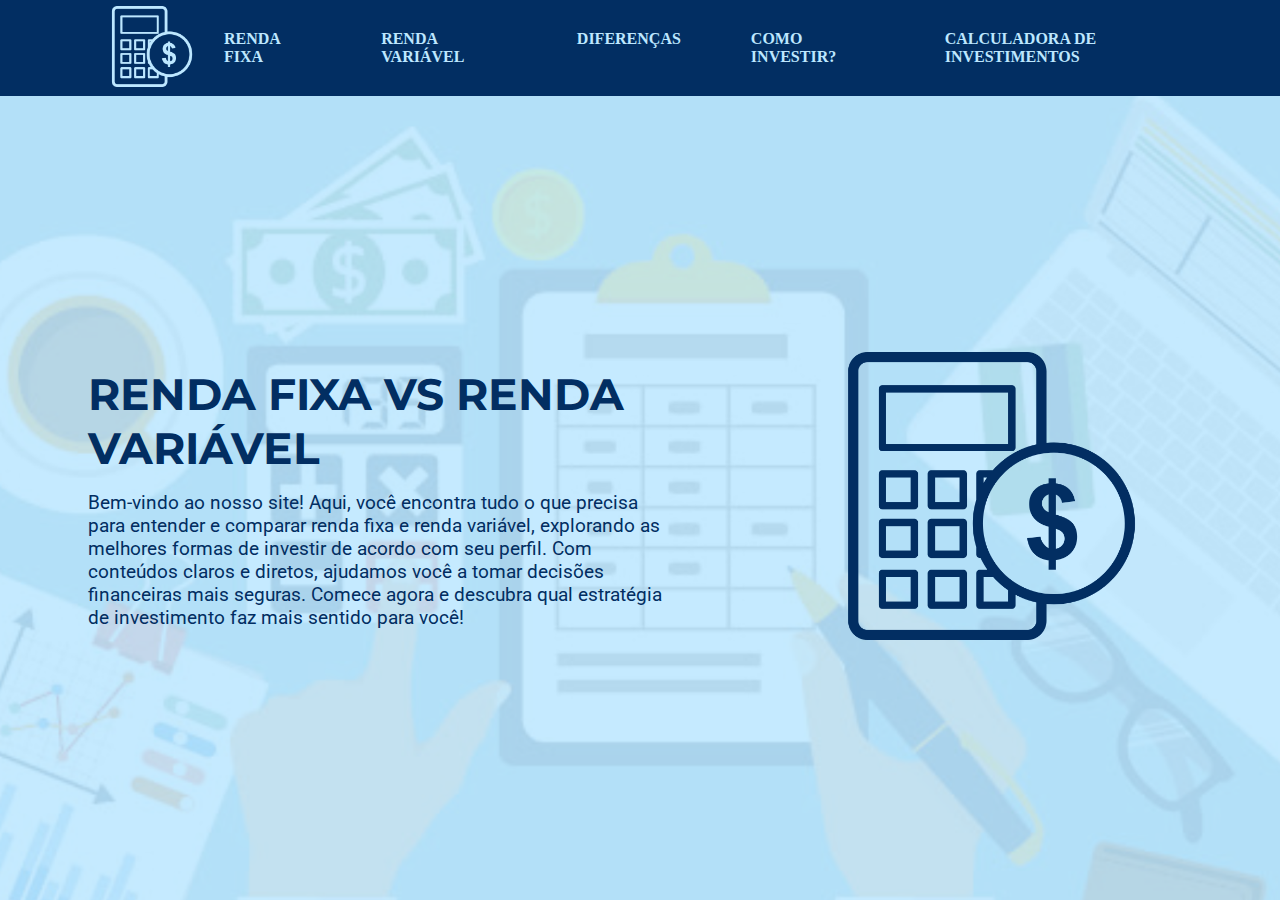
<file: index.html>
<!DOCTYPE html>
<html lang="pt-BR">

<head>
    <meta charset="UTF-8">
    <meta name="viewport" content="width=device-width, initial-scale=1.0">
    <link rel="stylesheet" href="style.css">
    <link rel="preconnect" href="https://fonts.googleapis.com">
    <link rel="preconnect" href="https://fonts.gstatic.com" crossorigin>
    <link
        href="https://fonts.googleapis.com/css2?family=Montserrat:ital,wght@0,100..900;1,100..900&family=Roboto:ital,wght@0,100..900;1,100..900&display=swap"
        rel="stylesheet">
    <title>Renda fixa VS Renda variável</title>
</head>

<body>
    <header>
        <div class="calculadora">
            <a href="./index.html">
                <img src="./imagens/Calculadora Header.png" alt="calculadora1">
            </a>
        </div>
        <nav>
            <ul>
                <li>
                    <a href="./paginas/rendaf.html">RENDA FIXA</a>
                </li>
            </ul>
            <ul>
                <li>
                    <a href="./paginas/rendav.html">RENDA VARIÁVEL</a>
                </li>
            </ul>
            <ul>
                <li>
                    <a href="./paginas/diferenca.html">DIFERENÇAS</a>
                </li>
            </ul>
            <ul>
                <li>
                    <a href="./paginas/como.html">COMO INVESTIR?</a>
                </li>
            </ul>
            <ul>
                <li>
                    <a href="./paginas/calculadora.html">CALCULADORA DE INVESTIMENTOS</a>
                </li>
            </ul>
        </nav>
    </header>

    <main>
        <section>
            <div class="inicio">
                <h1>RENDA FIXA VS RENDA VARIÁVEL</h1>
                <p>Bem-vindo ao nosso site! Aqui, você encontra tudo o que precisa para entender e
                    comparar renda fixa e renda variável, explorando as melhores formas de investir
                    de acordo com seu perfil. Com conteúdos claros e diretos, ajudamos você a tomar
                    decisões financeiras mais seguras. Comece agora e descubra qual
                    estratégia de investimento faz mais sentido para você!
                </p>
            </div>

            <div class="calculadorag">
                <img class="cal" src="./imagens/Calculadora Home.png" alt="Bandeira do Brasil">
            </div>

        </section>
    </main>

</body>

</html>
</file>
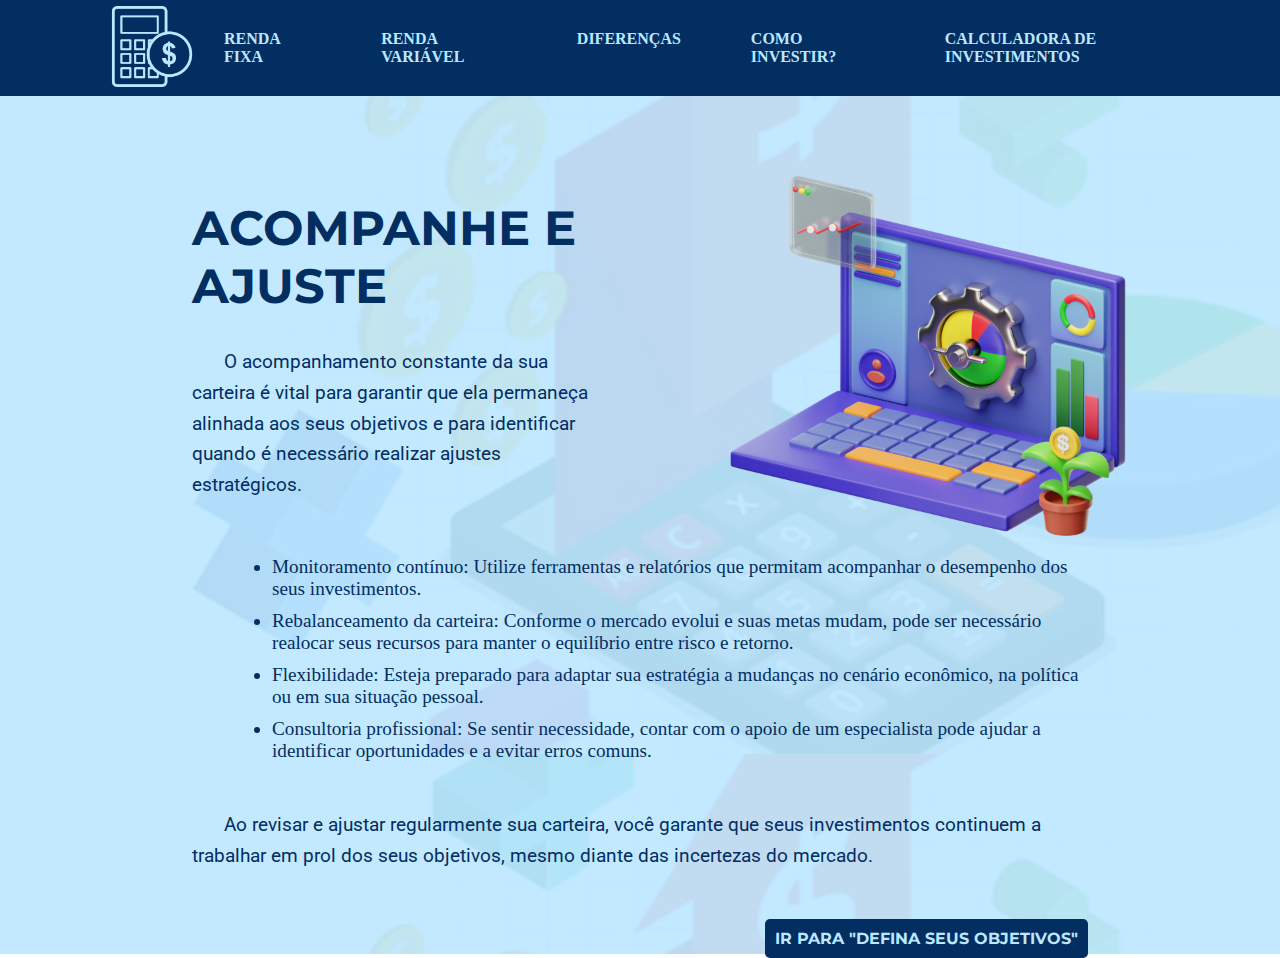
<file: paginas/ajuste.html>
<!DOCTYPE html>
<html lang="pt-BR">

<head>
    <meta charset="UTF-8">
    <meta name="viewport" content="width=device-width, initial-scale=1.0">
    <link rel="stylesheet" href="ajuste.css">
    <link rel="preconnect" href="https://fonts.googleapis.com">
    <link rel="preconnect" href="https://fonts.gstatic.com" crossorigin>
    <link
        href="https://fonts.googleapis.com/css2?family=Montserrat:ital,wght@0,100..900;1,100..900&family=Roboto:ital,wght@0,100..900;1,100..900&display=swap"
        rel="stylesheet">
    <title>Ajuste</title>
</head>

<body>
    <header>
        <div class="calculadora">
            <a href="/index.html">
                <img src="../imagens/Calculadora Header.png" alt="calculadora1">
            </a>
        </div>
        <nav>
            <ul>
                <li>
                    <a href="../paginas/rendaf.html">RENDA FIXA</a>
                </li>
            </ul>
            <ul>
                <li>
                    <a href="./rendav.html">RENDA VARIÁVEL</a>
                </li>
            </ul>
            <ul>
                <li>
                    <a href="./diferenca.html">DIFERENÇAS</a>
                </li>
            </ul>
            <ul>
                <li>
                    <a href="../paginas/como.html">COMO INVESTIR?</a>
                </li>
            </ul>
            <ul>
                <li>
                    <a href="../paginas/calculadora.html">CALCULADORA DE INVESTIMENTOS</a>
                </li>
            </ul>
        </nav>
    </header>
    <main>
        <section>
            <div class="es">
                <div class="escolha">
                    <h1>ACOMPANHE E AJUSTE</h1>
                    <p>O acompanhamento constante da sua carteira é vital para garantir que ela permaneça alinhada aos
                        seus objetivos e para identificar quando é necessário realizar ajustes estratégicos.</p>
                </div>

                <div class="invest">
                    <img src="../imagens/Ajuste-2.png" alt="Imagem de um computador">
                </div>
            </div>

            <div class="perfis">

                <ul>
                    <li>Monitoramento contínuo: Utilize ferramentas e relatórios que permitam acompanhar o desempenho
                        dos seus investimentos.</li>
                    <li>Rebalanceamento da carteira: Conforme o mercado evolui e suas metas mudam, pode ser necessário
                        realocar seus recursos para manter o equilíbrio entre risco e retorno.</li>
                    <li>Flexibilidade: Esteja preparado para adaptar sua estratégia a mudanças no cenário econômico, na
                        política ou em sua situação pessoal.</li>
                    <li>Consultoria profissional: Se sentir necessidade, contar com o apoio de um especialista pode
                        ajudar a identificar oportunidades e a evitar erros comuns.</li>
                </ul>
            </div>

            <p>Ao revisar e ajustar regularmente sua carteira, você garante que seus investimentos continuem a trabalhar
                em prol dos seus objetivos, mesmo diante das incertezas do mercado.</p>

            <div class="ancora">
                <a href="./defina.html">IR PARA "DEFINA SEUS OBJETIVOS"</a>
            </div>

            </div>



        </section>
    </main>
</body>

</html>
</file>
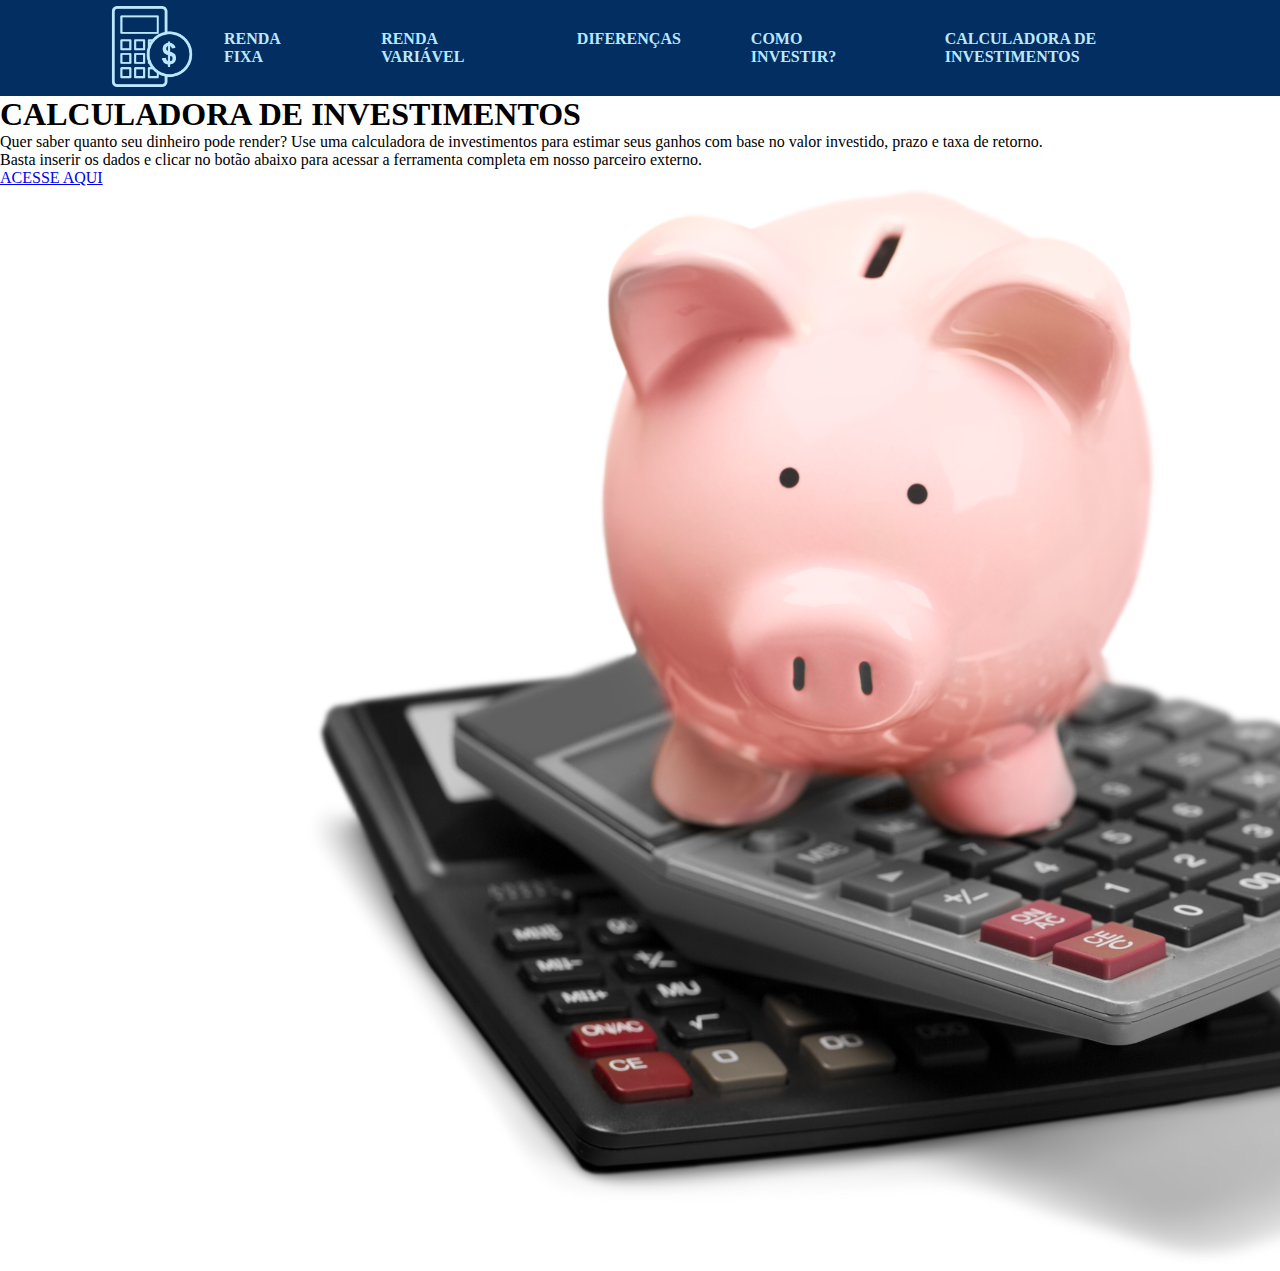
<file: paginas/calculadora.html>
<!DOCTYPE html>
<html lang="pt-BR">

<head>
    <meta charset="UTF-8">
    <meta name="viewport" content="width=device-width, initial-scale=1.0">
    <link rel="stylesheet" href="calculadora.css">
    <link rel="preconnect" href="https://fonts.googleapis.com">
    <link rel="preconnect" href="https://fonts.gstatic.com" crossorigin>
    <link
        href="https://fonts.googleapis.com/css2?family=Montserrat:ital,wght@0,100..900;1,100..900&family=Roboto:ital,wght@0,100..900;1,100..900&display=swap"
        rel="stylesheet">
    <title>Calculadora de investimentos</title>
</head>

<body>
    <header>
        <div class="calculadora">
            <a href="/index.html">
                <img src="../imagens/Calculadora Header.png" alt="calculadora1">
            </a>
        </div>
        <nav>
            <ul>
                <li>
                    <a href="../paginas/rendaf.html">RENDA FIXA</a>
                </li>
            </ul>
            <ul>
                <li>
                    <a href="./rendav.html">RENDA VARIÁVEL</a>
                </li>
            </ul>
            <ul>
                <li>
                    <a href="../paginas/diferenca.html">DIFERENÇAS</a>
                </li>
            </ul>
            <ul>
                <li>
                    <a href="../paginas/como.html">COMO INVESTIR?</a>
                </li>
            </ul>
            <ul>
                <li>
                    <a href="../paginas/calculadora.html">CALCULADORA DE INVESTIMENTOS</a>
                </li>
            </ul>
        </nav>
    </header>

    <main>
        <section>
                <div class="investimentos">
                    <h1>CALCULADORA DE INVESTIMENTOS</h1>
                    <p>Quer saber quanto seu dinheiro pode render? Use uma calculadora de investimentos para estimar
                        seus
                        ganhos com base no valor investido, prazo e taxa de retorno.</p>

                    <p class="dois">Basta inserir os dados e clicar no botão abaixo para acessar a ferramenta completa
                        em nosso
                        parceiro
                        externo.</p>

                    <div class="ancora">
                        <a href="https://zefin.com.br/simulacao.php" target="_blank">ACESSE AQUI</a>
                    </div>

                </div>

                <div class="cofre">
                    <img src="../imagens/Cofrinho.png" alt="Imagem de um cofrinho">
                </div>

        </section>
    </main>


</body>

</html>
</file>
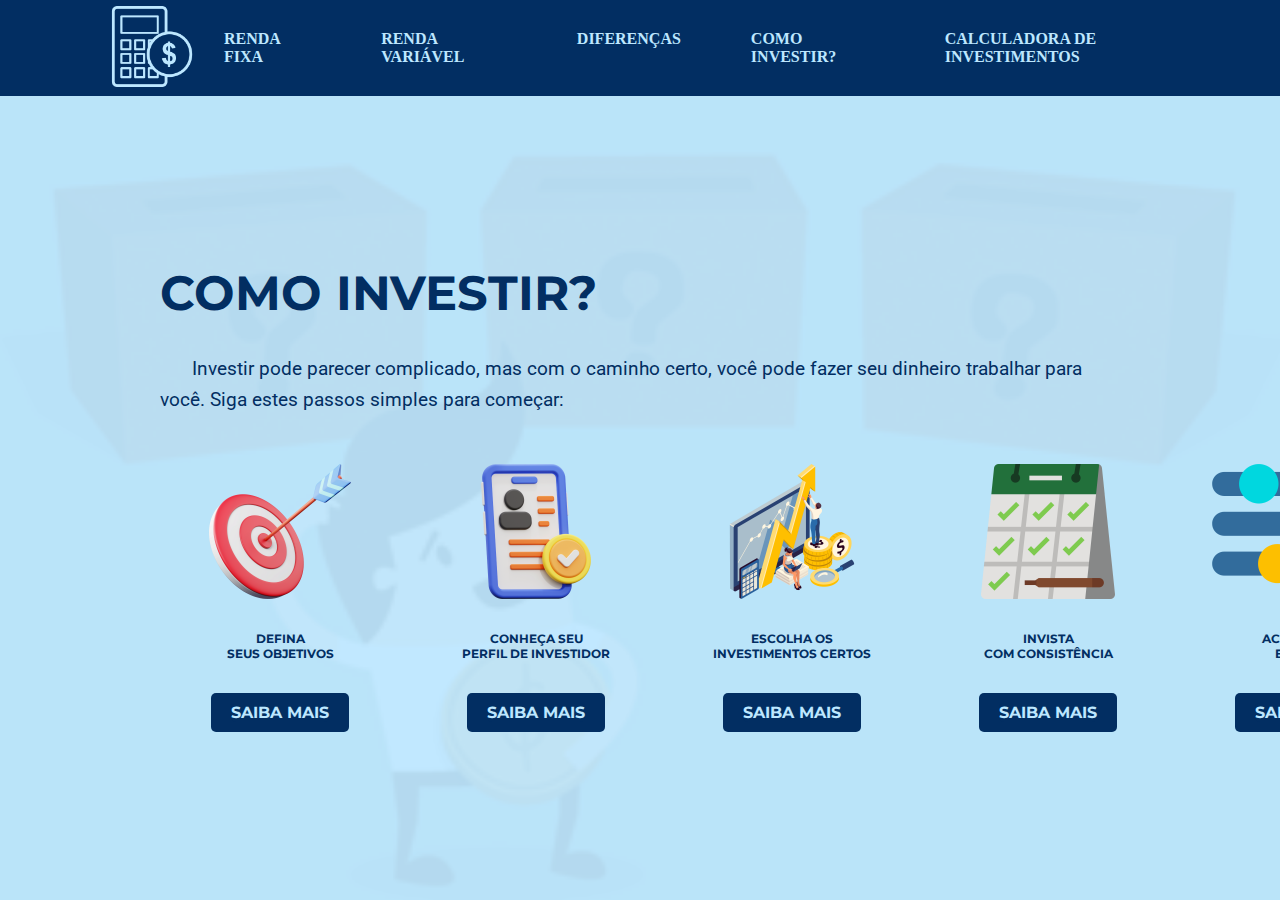
<file: paginas/como.html>
<!DOCTYPE html>
<html lang="pt-BR">

<head>
    <meta charset="UTF-8">
    <meta name="viewport" content="width=device-width, initial-scale=1.0">
    <link rel="stylesheet" href="como.css">
    <link rel="preconnect" href="https://fonts.googleapis.com">
    <link rel="preconnect" href="https://fonts.gstatic.com" crossorigin>
    <link
        href="https://fonts.googleapis.com/css2?family=Montserrat:ital,wght@0,100..900;1,100..900&family=Roboto:ital,wght@0,100..900;1,100..900&display=swap"
        rel="stylesheet">
    <title>Como investir?</title>
</head>

<body>
    <header>
        <div class="calculadora">
            <a href="/index.html">
                <img src="../imagens/Calculadora Header.png" alt="calculadora1">
            </a>
        </div>
        <nav>
            <ul>
                <li>
                    <a href="../paginas/rendaf.html">RENDA FIXA</a>
                </li>
            </ul>
            <ul>
                <li>
                    <a href="./rendav.html">RENDA VARIÁVEL</a>
                </li>
            </ul>
            <ul>
                <li>
                    <a href="../paginas/diferenca.html">DIFERENÇAS</a>
                </li>
            </ul>
            <ul>
                <li>
                    <a href="../paginas/como.html">COMO INVESTIR?</a>
                </li>
            </ul>
            <ul>
                <li>
                    <a href="../paginas/calculadora.html">CALCULADORA DE INVESTIMENTOS</a>
                </li>
            </ul>
        </nav>
    </header>

    <main>
        <section>
            <h1>COMO INVESTIR?</h1>
            <p>Investir pode parecer complicado, mas com o caminho certo, você pode fazer seu dinheiro trabalhar para
                você. Siga estes passos simples para começar:</p>

            <div class="lugar">
                <div class="imagens">

                    <div class="defina">
                        <img src="../imagens/Alvo.png" alt="Imagem de um alvo">
                        <h2>DEFINA <br>SEUS OBJETIVOS</h2>
                        <button><a href="./defina.html">SAIBA MAIS</a></button>
                    </div>


                    <div class="conheca">
                        <img src="../imagens/Perfil.png" alt="Imagem de um perfil">
                        <h2>CONHEÇA SEU <br>PERFIL DE INVESTIDOR</h2>
                        <button><a href="./perfil.html">SAIBA MAIS</a></button>
                    </div>

                    <div class="escolha">
                        <img src="../imagens/Investimentos.png" alt="Imagem de investimentos">
                        <h2>ESCOLHA OS <br>INVESTIMENTOS CERTOS</h2>
                        <button><a href="./investimentos.html">SAIBA MAIS</a></button>
                    </div>

                    <div class="invista">
                        <img src="../imagens/Consistencia.png" alt="Imagem de um calendário">
                        <h2>INVISTA <br>COM CONSISTÊNCIA</h2>
                        <button><a href="../paginas/consistencia.html">SAIBA MAIS</a></button>
                    </div>

                    <div class="acompanhe">
                        <img src="../imagens/Ajuste.png" alt="Imagem de um perfil">
                        <h2>ACOMPANHE <br>E AJUSTE</h2>
                        <button><a href="../paginas/ajuste.html">SAIBA MAIS</a></button>
                    </div>
                </div>
            </div>
        </section>
    </main>



</body>

</html>
</file>
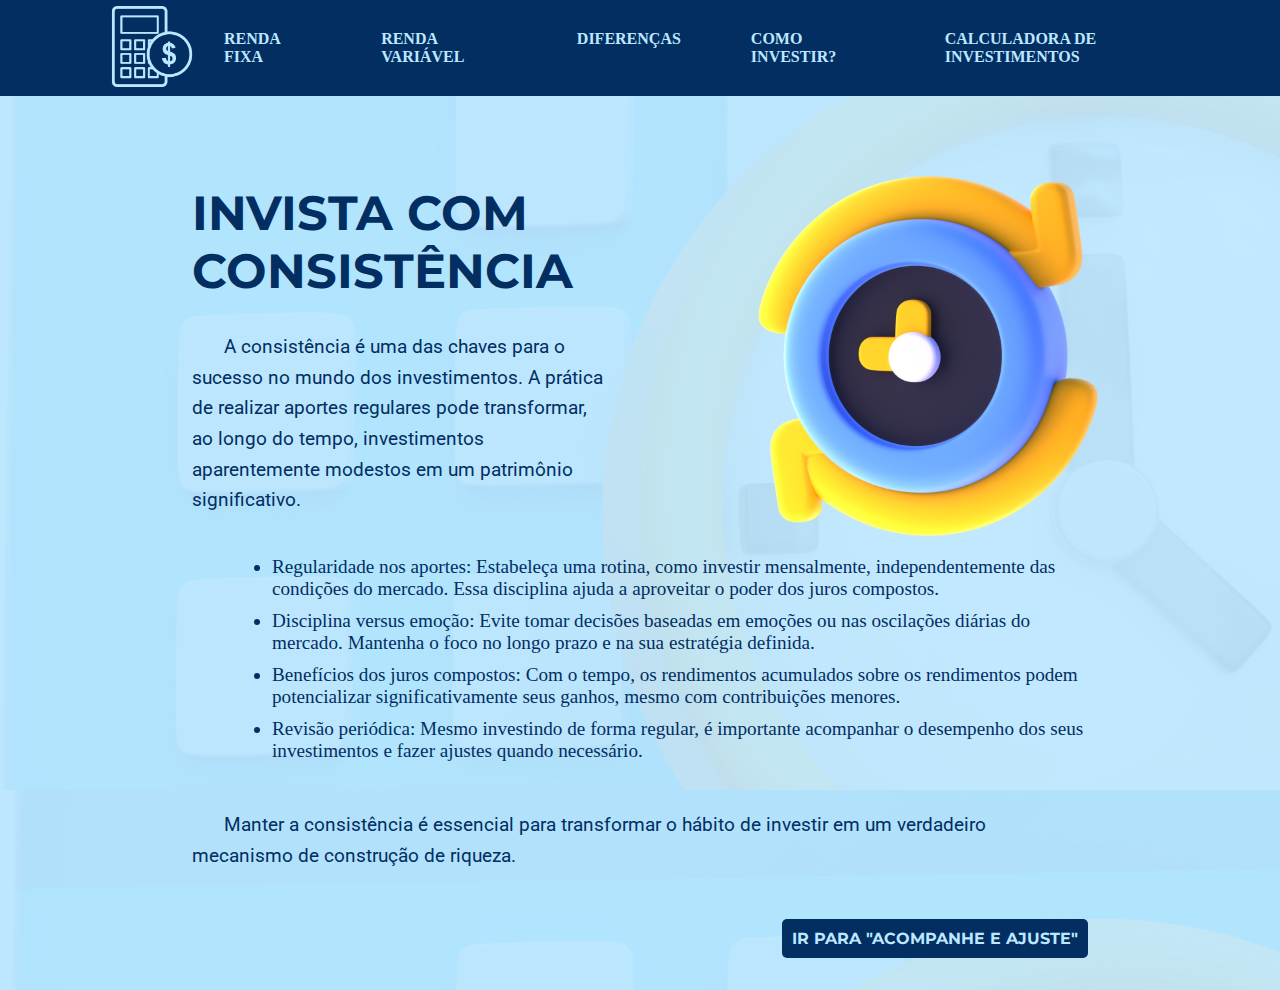
<file: paginas/consistencia.html>
<!DOCTYPE html>
<html lang="pt-BR">

<head>
    <meta charset="UTF-8">
    <meta name="viewport" content="width=device-width, initial-scale=1.0">
    <link rel="stylesheet" href="consistencia.css">
    <link rel="preconnect" href="https://fonts.googleapis.com">
    <link rel="preconnect" href="https://fonts.gstatic.com" crossorigin>
    <link
        href="https://fonts.googleapis.com/css2?family=Montserrat:ital,wght@0,100..900;1,100..900&family=Roboto:ital,wght@0,100..900;1,100..900&display=swap"
        rel="stylesheet">
    <title>Consistência</title>
</head>

<body>
    <header>
        <div class="calculadora">
            <a href="/index.html">
                <img src="../imagens/Calculadora Header.png" alt="calculadora1">
            </a>
        </div>
        <nav>
            <ul>
                <li>
                    <a href="../paginas/rendaf.html">RENDA FIXA</a>
                </li>
            </ul>
            <ul>
                <li>
                    <a href="./rendav.html">RENDA VARIÁVEL</a>
                </li>
            </ul>
            <ul>
                <li>
                    <a href="./diferenca.html">DIFERENÇAS</a>
                </li>
            </ul>
            <ul>
                <li>
                    <a href="../paginas/como.html">COMO INVESTIR?</a>
                </li>
            </ul>
            <ul>
                <li>
                    <a href="../paginas/calculadora.html">CALCULADORA DE INVESTIMENTOS</a>
                </li>
            </ul>
        </nav>
    </header>
    <main>
        <section>
            <div class="es">
                <div class="escolha">
                    <h1>INVISTA COM CONSISTÊNCIA</h1>
                    <p>A consistência é uma das chaves para o sucesso no mundo dos investimentos. A prática de realizar
                        aportes regulares pode transformar, ao longo do tempo, investimentos aparentemente modestos em
                        um patrimônio significativo.</p>
                </div>

                <div class="invest">
                    <img src="../imagens/Consistencia-2.png" alt="Imagem de um relógio">
                </div>
            </div>

            <div class="perfis">

                <ul>
                    <li>Regularidade nos aportes: Estabeleça uma rotina, como investir mensalmente, independentemente
                        das condições do mercado. Essa disciplina ajuda a aproveitar o poder dos juros compostos.</li>
                    <li>Disciplina versus emoção: Evite tomar decisões baseadas em emoções ou nas oscilações diárias do
                        mercado. Mantenha o foco no longo prazo e na sua estratégia definida.</li>
                    <li>Benefícios dos juros compostos: Com o tempo, os rendimentos acumulados sobre os rendimentos
                        podem potencializar significativamente seus ganhos, mesmo com contribuições menores.</li>
                    <li>Revisão periódica: Mesmo investindo de forma regular, é importante acompanhar o desempenho dos
                        seus investimentos e fazer ajustes quando necessário.</li>
                </ul>
            </div>

            <p>Manter a consistência é essencial para transformar o hábito de investir em um verdadeiro mecanismo de
                construção de riqueza.</p>

            <div class="ancora">
                <a href="./ajuste.html">IR PARA "ACOMPANHE E AJUSTE"</a>
            </div>

            </div>



        </section>
    </main>
</body>

</html>
</file>
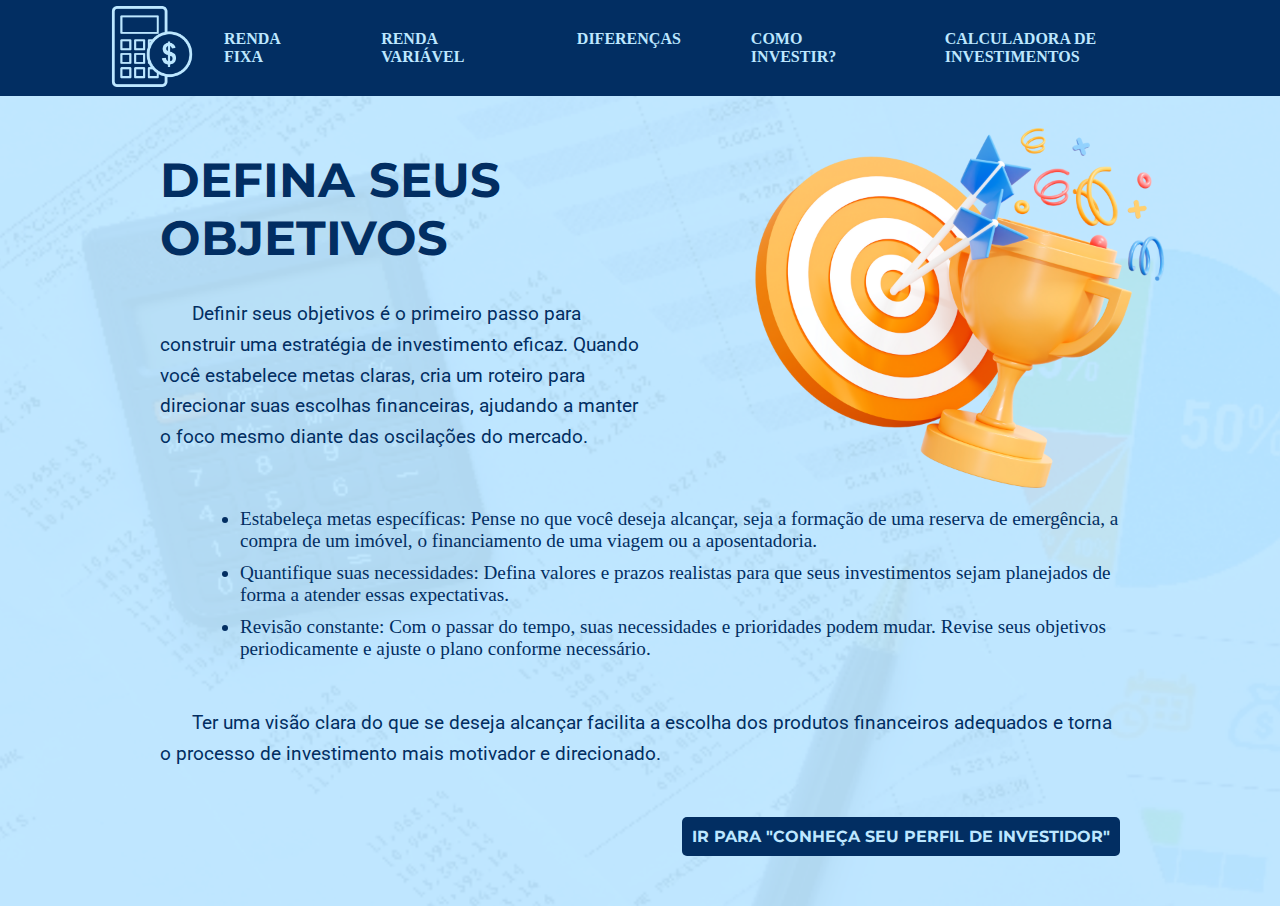
<file: paginas/defina.html>
<!DOCTYPE html>
<html lang="pt-BR">

<head>
    <meta charset="UTF-8">
    <meta name="viewport" content="width=device-width, initial-scale=1.0">
    <link rel="stylesheet" href="defina.css">
    <link rel="preconnect" href="https://fonts.googleapis.com">
    <link rel="preconnect" href="https://fonts.gstatic.com" crossorigin>
    <link
        href="https://fonts.googleapis.com/css2?family=Montserrat:ital,wght@0,100..900;1,100..900&family=Roboto:ital,wght@0,100..900;1,100..900&display=swap"
        rel="stylesheet">
    <title>Objetivos</title>
</head>

<body>
    <header>
        <div class="calculadora">
            <a href="/index.html">
                <img src="../imagens/Calculadora Header.png" alt="calculadora1">
            </a>
        </div>
        <nav>
            <ul>
                <li>
                    <a href="../paginas/rendaf.html">RENDA FIXA</a>
                </li>
            </ul>
            <ul>
                <li>
                    <a href="./rendav.html">RENDA VARIÁVEL</a>
                </li>
            </ul>
            <ul>
                <li>
                    <a href="./diferenca.html">DIFERENÇAS</a>
                </li>
            </ul>
            <ul>
                <li>
                    <a href="../paginas/como.html">COMO INVESTIR?</a>
                </li>
            </ul>
            <ul>
                <li>
                    <a href="../paginas/calculadora.html">CALCULADORA DE INVESTIMENTOS</a>
                </li>
            </ul>
        </nav>
    </header>
    <main>
        <section>
            <div class="es">
                <div class="escolha">
                    <h1>DEFINA SEUS OBJETIVOS</h1>
                    <p>Definir seus objetivos é o primeiro passo para construir uma estratégia de investimento eficaz.
                        Quando você estabelece metas claras, cria um roteiro para direcionar suas escolhas financeiras,
                        ajudando a manter o foco mesmo diante das oscilações do mercado.</p>
                </div>

                <div class="invest">
                    <img src="../imagens/Objetivos.png" alt="Imagem de um alvo">
                </div>
            </div>

            <div class="perfis">

                <ul>
                    <li>Estabeleça metas específicas: Pense no que você deseja alcançar, seja a formação de uma reserva
                        de emergência, a compra de um imóvel, o financiamento de uma viagem ou a aposentadoria.</li>
                    <li>Quantifique suas necessidades: Defina valores e prazos realistas para que seus investimentos
                        sejam planejados de forma a atender essas expectativas.</li>
                    <li>Revisão constante: Com o passar do tempo, suas necessidades e prioridades podem mudar. Revise
                        seus objetivos periodicamente e ajuste o plano conforme necessário.</li>
                </ul>
            </div>

            <p>Ter uma visão clara do que se deseja alcançar facilita a escolha dos produtos financeiros adequados e
                torna o processo de investimento mais motivador e direcionado.
            </p>

            <div class="ancora">
                <a href="./investimentos.html">IR PARA "CONHEÇA SEU PERFIL DE INVESTIDOR"</a>
            </div>

            </div>



        </section>
    </main>
</body>

</html>
</file>
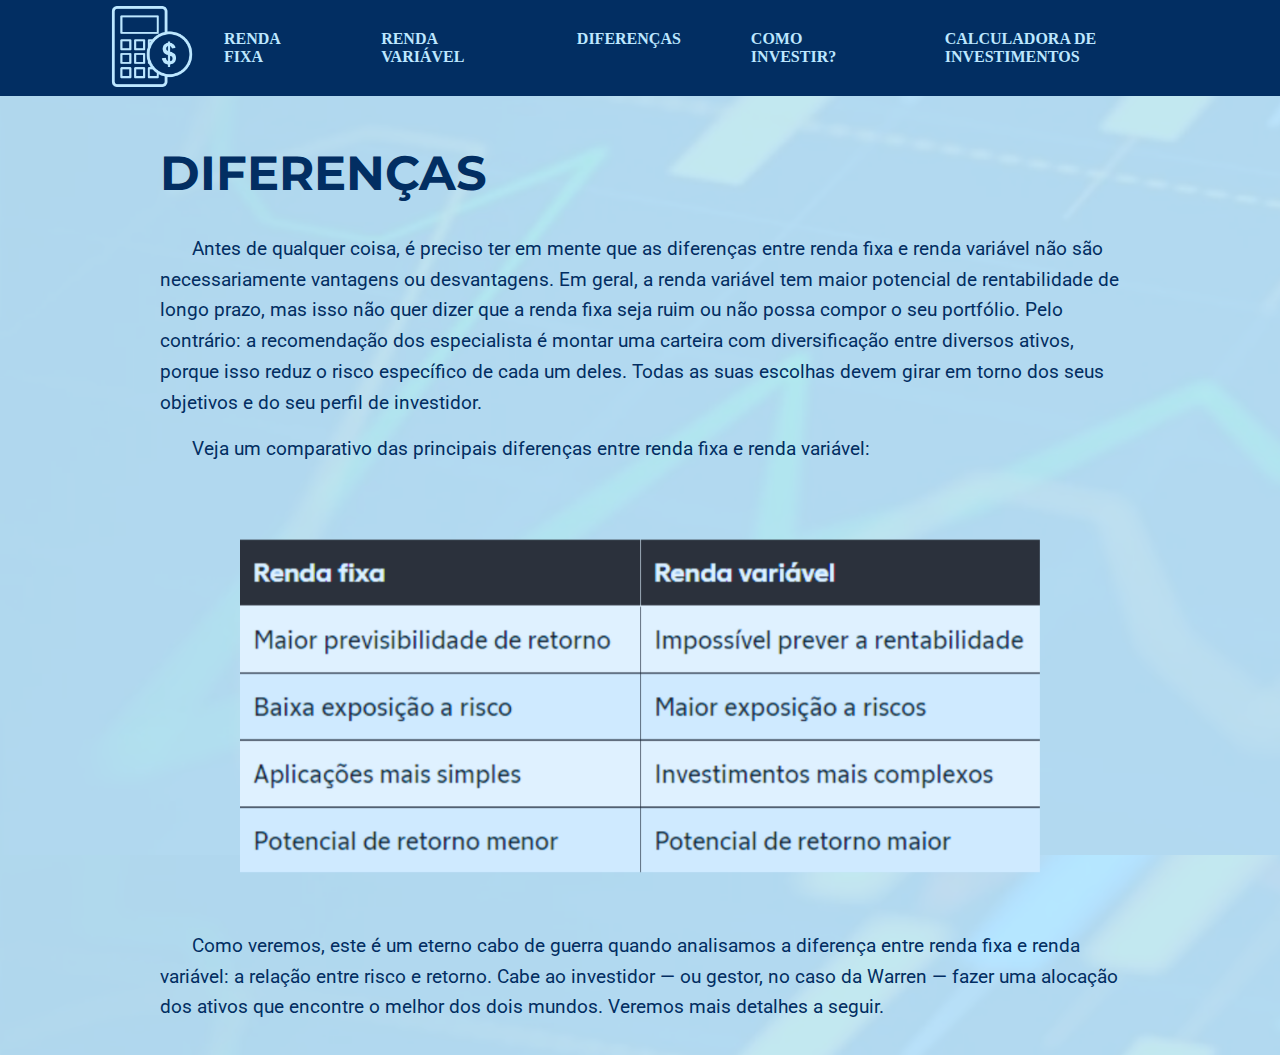
<file: paginas/diferenca.html>
<!DOCTYPE html>
<html lang="pt-BR">

<head>
    <meta charset="UTF-8">
    <meta name="viewport" content="width=device-width, initial-scale=1.0">
    <link rel="stylesheet" href="./diferenca.css">
    <link rel="preconnect" href="https://fonts.googleapis.com">
    <link rel="preconnect" href="https://fonts.gstatic.com" crossorigin>
    <link
        href="https://fonts.googleapis.com/css2?family=Montserrat:ital,wght@0,100..900;1,100..900&family=Roboto:ital,wght@0,100..900;1,100..900&display=swap"
        rel="stylesheet">
    <title>Diferenças</title>
</head>

<body>
    <header>
        <div class="calculadora">
            <a href="/index.html">
                <img src="../imagens/Calculadora Header.png" alt="calculadora1">
            </a>
        </div>
        <nav>
            <ul>
                <li>
                    <a href="../paginas/rendaf.html">RENDA FIXA</a>
                </li>
            </ul>
            <ul>
                <li>
                    <a href="./rendav.html">RENDA VARIÁVEL</a>
                </li>
            </ul>
            <ul>
                <li>
                    <a href="./diferenca.html">DIFERENÇAS</a>
                </li>
            </ul>
            <ul>
                <li>
                    <a href="../paginas/como.html">COMO INVESTIR?</a>
                </li>
            </ul>
            <ul>
                <li>
                    <a href="../paginas/calculadora.html">CALCULADORA DE INVESTIMENTOS</a>
                </li>
            </ul>
        </nav>
    </header>

    <main>
        <section>
            <h1>DIFERENÇAS</h1>
            <div class="texto">
                <p> Antes de qualquer coisa, é preciso ter em mente que as diferenças entre renda fixa e renda variável
                    não são necessariamente vantagens ou desvantagens.
                    Em geral, a renda variável tem maior potencial de rentabilidade de longo prazo, mas isso não quer
                    dizer que a renda fixa seja ruim ou não possa compor o seu portfólio.
                    Pelo contrário: a recomendação dos especialista é montar uma carteira com diversificação entre
                    diversos ativos, porque isso reduz o risco específico de cada um deles.
                    Todas as suas escolhas devem girar em torno dos seus objetivos e do seu perfil de investidor.
                </p>
            </div>

            <p>Veja um comparativo das principais diferenças entre renda fixa e renda variável:</p>

            <div class="tabela">
                <img src="../imagens/Tabela.png" alt="tabela renda fixa vs renda Variável">
            </div>

            <p>Como veremos, este é um eterno cabo de guerra quando analisamos a diferença entre renda fixa e renda
                variável: a relação entre risco e retorno.
                Cabe ao investidor — ou gestor, no caso da Warren — fazer uma alocação dos ativos que encontre o melhor
                dos dois mundos. Veremos mais detalhes a seguir.</p>
        </section>
    </main>



</body>

</html>
</file>
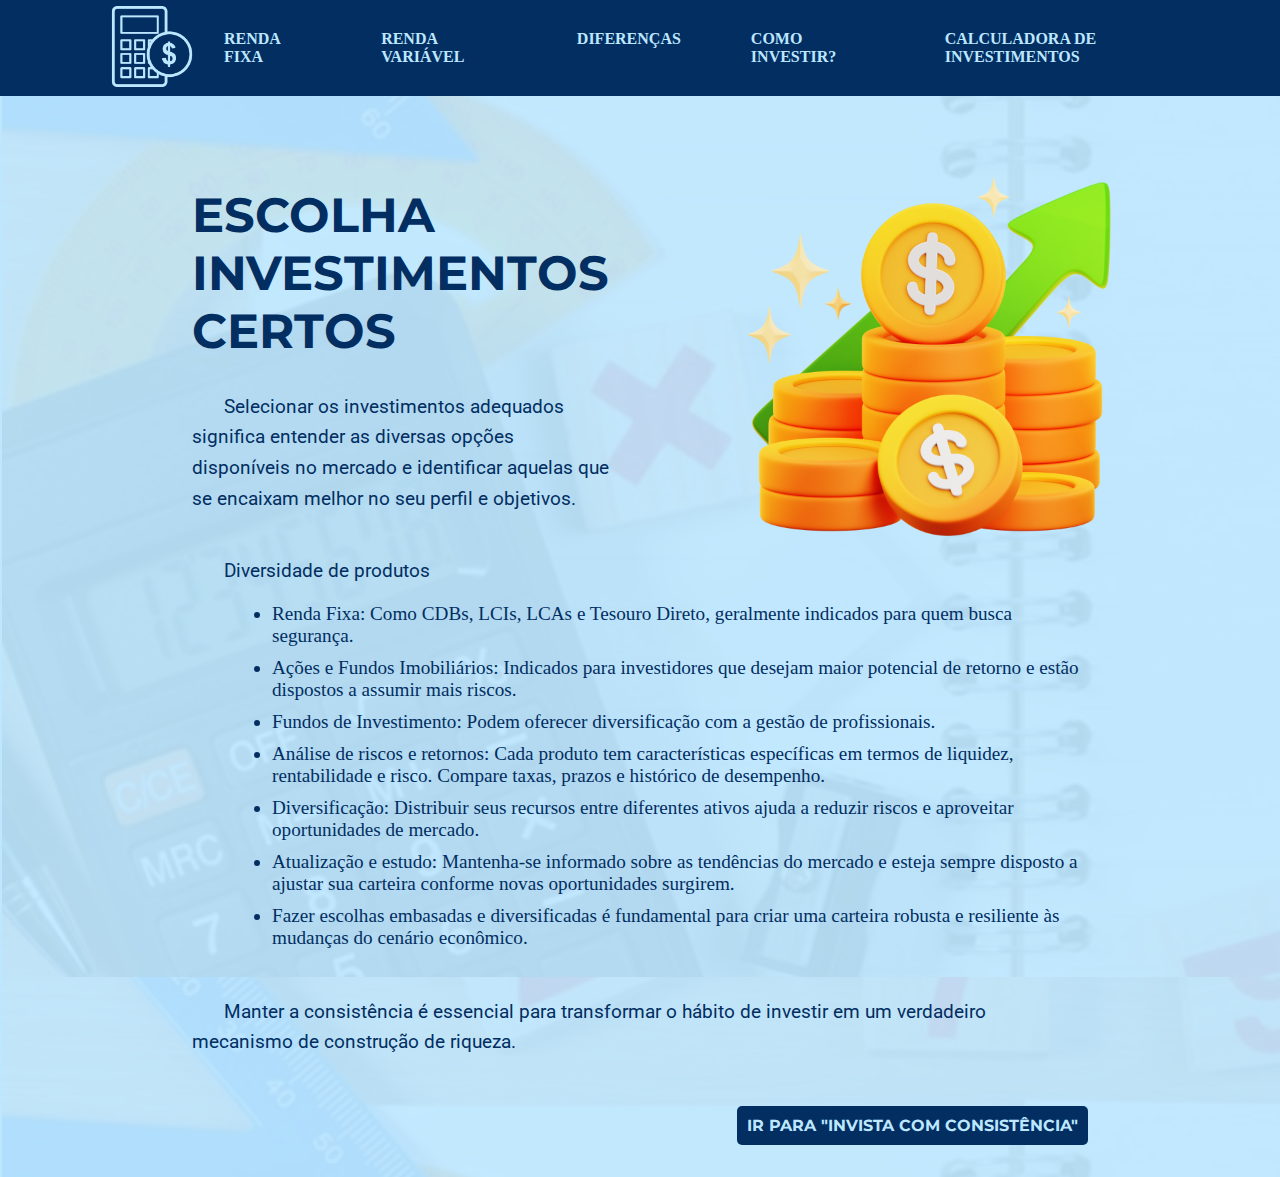
<file: paginas/investimentos.html>
<!DOCTYPE html>
<html lang="pt-BR">

<head>
    <meta charset="UTF-8">
    <meta name="viewport" content="width=device-width, initial-scale=1.0">
    <link rel="stylesheet" href="investimentos.css">
    <link rel="preconnect" href="https://fonts.googleapis.com">
    <link rel="preconnect" href="https://fonts.gstatic.com" crossorigin>
    <link
        href="https://fonts.googleapis.com/css2?family=Montserrat:ital,wght@0,100..900;1,100..900&family=Roboto:ital,wght@0,100..900;1,100..900&display=swap"
        rel="stylesheet">
    <title>Investimentos certos</title>
</head>

<body>
    <header>
        <div class="calculadora">
            <a href="/index.html">
                <img src="../imagens/Calculadora Header.png" alt="calculadora1">
            </a>
        </div>
        <nav>
            <ul>
                <li>
                    <a href="../paginas/rendaf.html">RENDA FIXA</a>
                </li>
            </ul>
            <ul>
                <li>
                    <a href="./rendav.html">RENDA VARIÁVEL</a>
                </li>
            </ul>
            <ul>
                <li>
                    <a href="./diferenca.html">DIFERENÇAS</a>
                </li>
            </ul>
            <ul>
                <li>
                    <a href="../paginas/como.html">COMO INVESTIR?</a>
                </li>
            </ul>
            <ul>
                <li>
                    <a href="../paginas/calculadora.html">CALCULADORA DE INVESTIMENTOS</a>
                </li>
            </ul>
        </nav>
    </header>
    <main>
        <section>
            <div class="es">
                <div class="escolha">
                    <h1>ESCOLHA INVESTIMENTOS CERTOS</h1>
                    <p>Selecionar os investimentos adequados significa entender as diversas opções disponíveis no
                        mercado e identificar aquelas que se encaixam melhor no seu perfil e objetivos.</p>
                </div>

                <div class="invest">
                    <img src="../imagens/Investimentos-2.png" alt="Imagem de investimentos">
                </div>
            </div>

            <div class="perfis">

                <p>Diversidade de produtos</p>

                <ul>
                    <li>Renda Fixa: Como CDBs, LCIs, LCAs e Tesouro Direto, geralmente indicados para quem busca
                        segurança.</li>
                    <li>Ações e Fundos Imobiliários: Indicados para investidores que desejam maior potencial de retorno
                        e estão dispostos a assumir mais riscos.</li>
                    <li>Fundos de Investimento: Podem oferecer diversificação com a gestão de profissionais.</li>
                    <li>Análise de riscos e retornos: Cada produto tem características específicas em termos de
                        liquidez, rentabilidade e risco. Compare taxas, prazos e histórico de desempenho.</li>
                    <li>Diversificação: Distribuir seus recursos entre diferentes ativos ajuda a reduzir riscos e
                        aproveitar oportunidades de mercado.</li>
                    <li>
                        Atualização e estudo: Mantenha-se informado sobre as tendências do mercado e esteja sempre
                        disposto a ajustar sua carteira conforme novas oportunidades surgirem.
                    </li>
                    <li>Fazer escolhas embasadas e diversificadas é fundamental para criar uma carteira robusta e
                        resiliente às mudanças do cenário econômico.</li>
                </ul>
            </div>

            <p>Manter a consistência é essencial para transformar o hábito de investir em um verdadeiro mecanismo de
                construção de riqueza.</p>

            <div class="ancora">
                <a href="./consistencia.html">IR PARA "INVISTA COM CONSISTÊNCIA"</a>
            </div>

            </div>



        </section>
    </main>
</body>

</html>
</file>
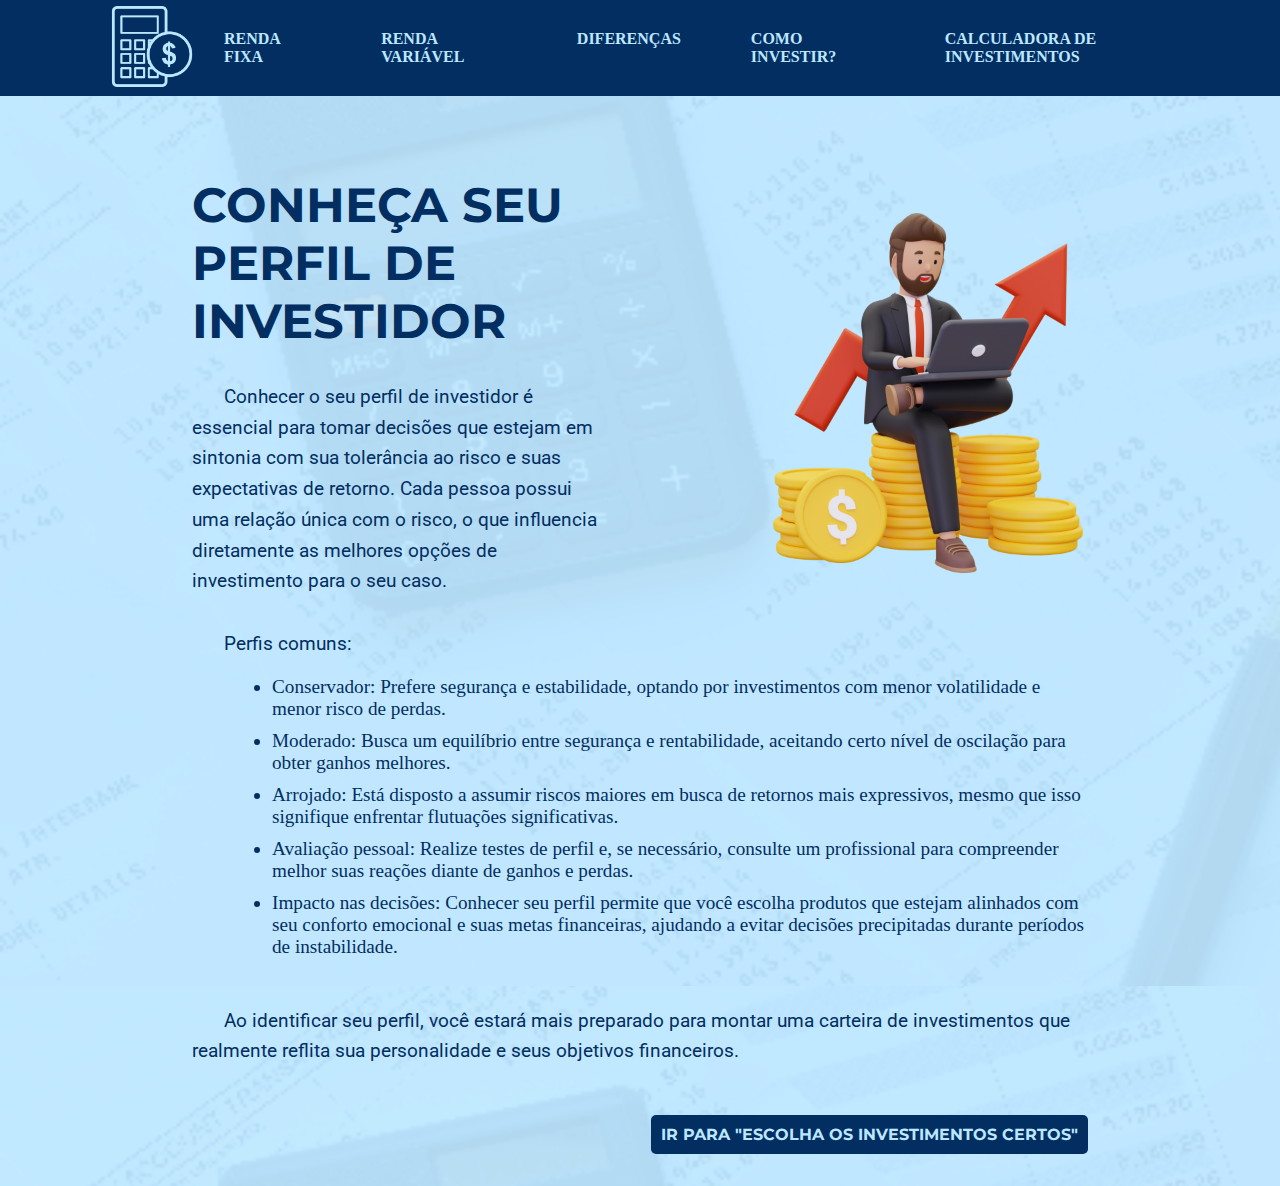
<file: paginas/perfil.html>
<!DOCTYPE html>
<html lang="pt-BR">

<head>
    <meta charset="UTF-8">
    <meta name="viewport" content="width=device-width, initial-scale=1.0">
    <link rel="stylesheet" href="perfil.css">
    <link rel="preconnect" href="https://fonts.googleapis.com">
    <link rel="preconnect" href="https://fonts.gstatic.com" crossorigin>
    <link
        href="https://fonts.googleapis.com/css2?family=Montserrat:ital,wght@0,100..900;1,100..900&family=Roboto:ital,wght@0,100..900;1,100..900&display=swap"
        rel="stylesheet">
    <title>Perfil de investidor</title>
</head>

<body>
    <header>
        <div class="calculadora">
            <a href="/index.html">
                <img src="../imagens/Calculadora Header.png" alt="calculadora1">
            </a>
        </div>
        <nav>
            <ul>
                <li>
                    <a href="../paginas/rendaf.html">RENDA FIXA</a>
                </li>
            </ul>
            <ul>
                <li>
                    <a href="./rendav.html">RENDA VARIÁVEL</a>
                </li>
            </ul>
            <ul>
                <li>
                    <a href="./diferenca.html">DIFERENÇAS</a>
                </li>
            </ul>
            <ul>
                <li>
                    <a href="../paginas/como.html">COMO INVESTIR?</a>
                </li>
            </ul>
            <ul>
                <li>
                    <a href="../paginas/calculadora.html">CALCULADORA DE INVESTIMENTOS</a>
                </li>
            </ul>
        </nav>
    </header>
    <main>
        <section>
            <div class="ci">
                <div class="Conhecer">
                    <h1>CONHEÇA SEU PERFIL DE INVESTIDOR</h1>
                    <p>Conhecer o seu perfil de investidor é essencial para tomar decisões que estejam em sintonia com
                        sua
                        tolerância ao risco e suas expectativas de retorno. Cada pessoa possui uma relação única com o
                        risco, o
                        que influencia diretamente as melhores opções de investimento para o seu caso.
                    </p>
                </div>

                <div class="invest">
                    <img src="../imagens/Investidor.png" alt="Imagem de um investidor">
                </div>

            </div>

            <div class="perfis">

                <p>Perfis comuns:</p>

                <ul>
                    <li>Conservador: Prefere segurança e estabilidade, optando por investimentos com menor volatilidade
                        e menor risco de perdas.</li>
                    <li>Moderado: Busca um equilíbrio entre segurança e rentabilidade, aceitando certo nível de
                        oscilação para obter ganhos melhores.</li>
                    <li>Arrojado: Está disposto a assumir riscos maiores em busca de retornos mais expressivos, mesmo
                        que isso signifique enfrentar flutuações significativas.</li>
                    <li>Avaliação pessoal: Realize testes de perfil e, se necessário, consulte um profissional para
                        compreender melhor suas reações diante de ganhos e perdas.</li>
                    <li>Impacto nas decisões: Conhecer seu perfil permite que você escolha produtos que estejam
                        alinhados com seu conforto emocional e suas metas financeiras, ajudando a evitar decisões
                        precipitadas durante períodos de instabilidade.</li>
                </ul>
            </div>

            <p>Ao identificar seu perfil, você estará mais preparado para montar uma carteira de investimentos que
                realmente reflita sua personalidade e seus objetivos financeiros.</p>

                <div class="ancora">
                    <a href="./investimentos.html">IR PARA "ESCOLHA OS INVESTIMENTOS CERTOS"</a>
                </div>

            </div>

            

        </section>
    </main>
</body>

</html>
</file>
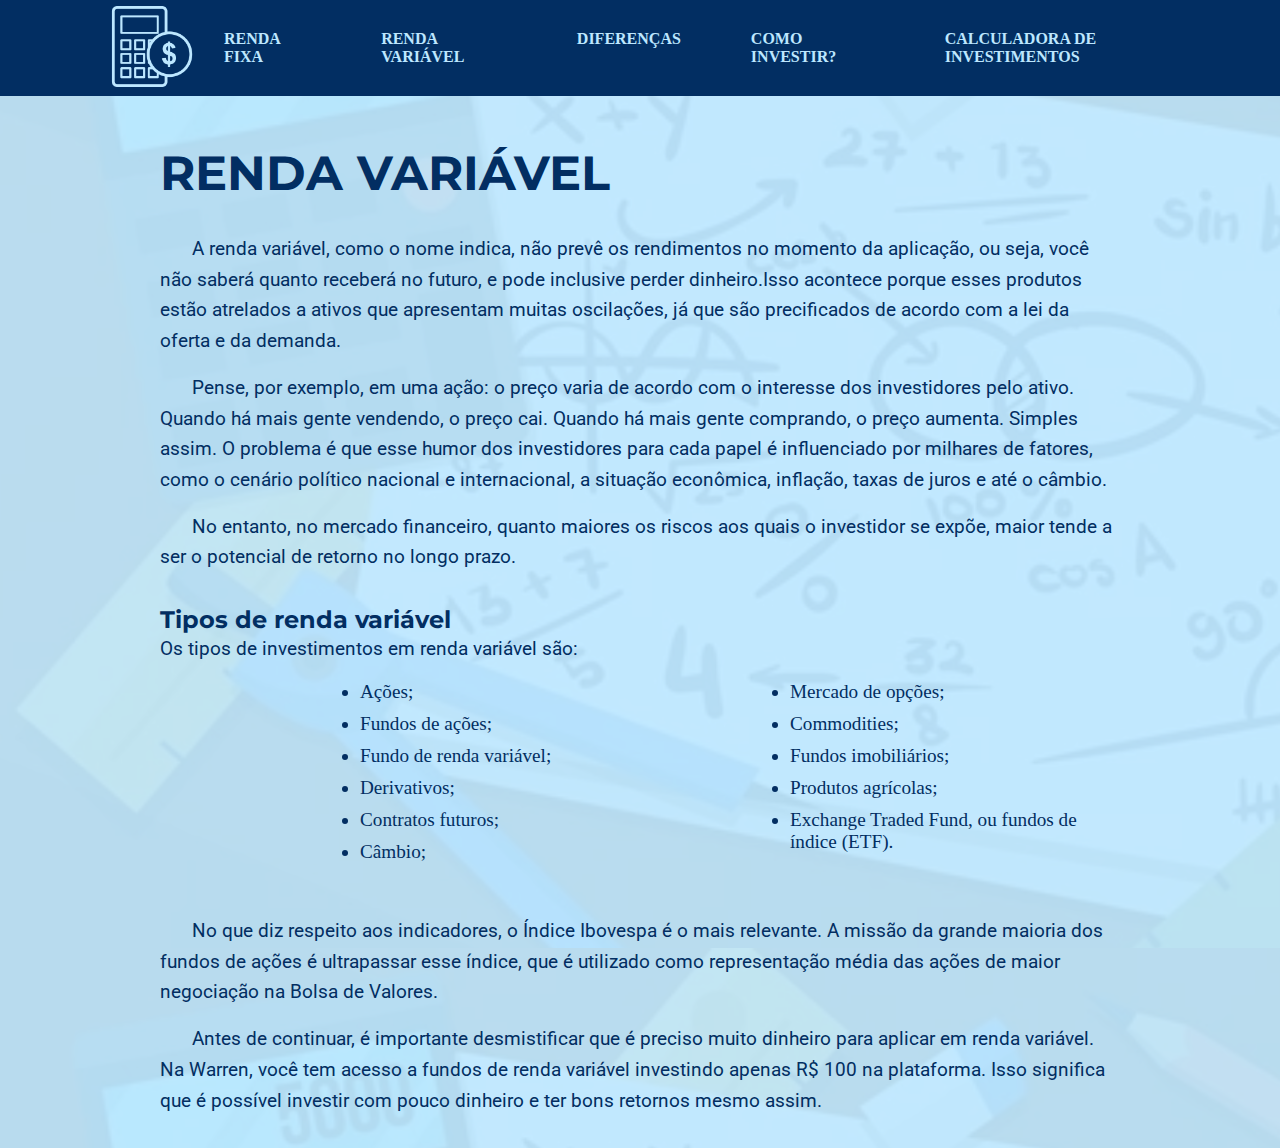
<file: paginas/rendav.html>
<!DOCTYPE html>
<html lang="pt-BR">

<head>
    <meta charset="UTF-8">
    <meta name="viewport" content="width=device-width, initial-scale=1.0">
    <link rel="stylesheet" href="rendav.css">
    <link rel="preconnect" href="https://fonts.googleapis.com">
    <link rel="preconnect" href="https://fonts.gstatic.com" crossorigin>
    <link
        href="https://fonts.googleapis.com/css2?family=Montserrat:ital,wght@0,100..900;1,100..900&family=Roboto:ital,wght@0,100..900;1,100..900&display=swap"
        rel="stylesheet">
    <title>Renda variável</title>
</head>

<body>
    <header>
        <div class="calculadora">
            <a href="/index.html">
                <img src="../imagens/Calculadora Header.png" alt="calculadora1">
            </a>
        </div>
        <nav>
            <ul>
                <li>
                    <a href="../paginas/rendaf.html">RENDA FIXA</a>
                </li>
            </ul>
            <ul>
                <li>
                    <a href="./rendav.html">RENDA VARIÁVEL</a>
                </li>
            </ul>
            <ul>
                <li>
                    <a href="./diferenca.html">DIFERENÇAS</a>
                </li>
            </ul>
            <ul>
                <li>
                    <a href="../paginas/como.html">COMO INVESTIR?</a>
                </li>
            </ul>
            <ul>
                <li>
                    <a href="../paginas/calculadora.html">CALCULADORA DE INVESTIMENTOS</a>
                </li>
            </ul>
        </nav>
    </header>

    <main>
        <section>
            <div class="rendav">
                <h1>RENDA VARIÁVEL</h1>
                <p>A renda variável, como o nome indica, não prevê os rendimentos no momento da aplicação, ou seja, você
                    não saberá quanto receberá no futuro, e pode inclusive perder dinheiro.Isso acontece porque esses
                    produtos estão atrelados a ativos que apresentam muitas oscilações, já que são precificados de
                    acordo com a lei da oferta e da demanda.</p>

                <p>Pense, por exemplo, em uma ação: o preço varia de acordo com o interesse dos investidores pelo
                    ativo. Quando há mais gente vendendo, o preço cai. Quando há mais gente comprando, o preço aumenta.
                    Simples assim. O problema é que esse humor dos investidores para cada papel é influenciado por
                    milhares de fatores, como o cenário político nacional e internacional, a situação econômica,
                    inflação, taxas de juros e até o câmbio.</p>

                <p>No entanto, no mercado financeiro, quanto maiores os riscos aos quais o investidor se expõe, maior
                    tende a ser o potencial de retorno no longo prazo.</p>
            </div>

            <div class="tipos">
                <h2>Tipos de renda variável</h2>
                <p class="os">Os tipos de investimentos em renda variável são:</p>
                <ul>
                    <li>Ações;</li>
                    <li>Fundos de ações;</li>
                    <li>Fundo de renda variável;</li>
                    <li>Derivativos;</li>
                    <li>Contratos futuros;</li>
                    <li>Câmbio;</li>
                    <li>Mercado de opções;</li>
                    <li>Commodities;</li>
                    <li>Fundos imobiliários;</li>
                    <li>Produtos agrícolas;</li>
                    <li>Exchange Traded Fund, ou fundos de índice (ETF).</li>
                </ul>

                <p>No que diz respeito aos indicadores, o Índice Ibovespa é o mais relevante. A missão da grande maioria
                    dos fundos de ações é ultrapassar esse índice, que é utilizado como representação média das ações de
                    maior negociação na Bolsa de Valores.</p>

                <p class="antes">Antes de continuar, é importante desmistificar que é preciso muito dinheiro para
                    aplicar em renda
                    variável. Na Warren, você tem acesso a fundos de renda variável investindo apenas R$ 100 na
                    plataforma.
                    Isso significa que é possível investir com pouco dinheiro e ter bons retornos mesmo assim.</p>
            </div>
        </section>
    </main>

</body>

</html>
</file>
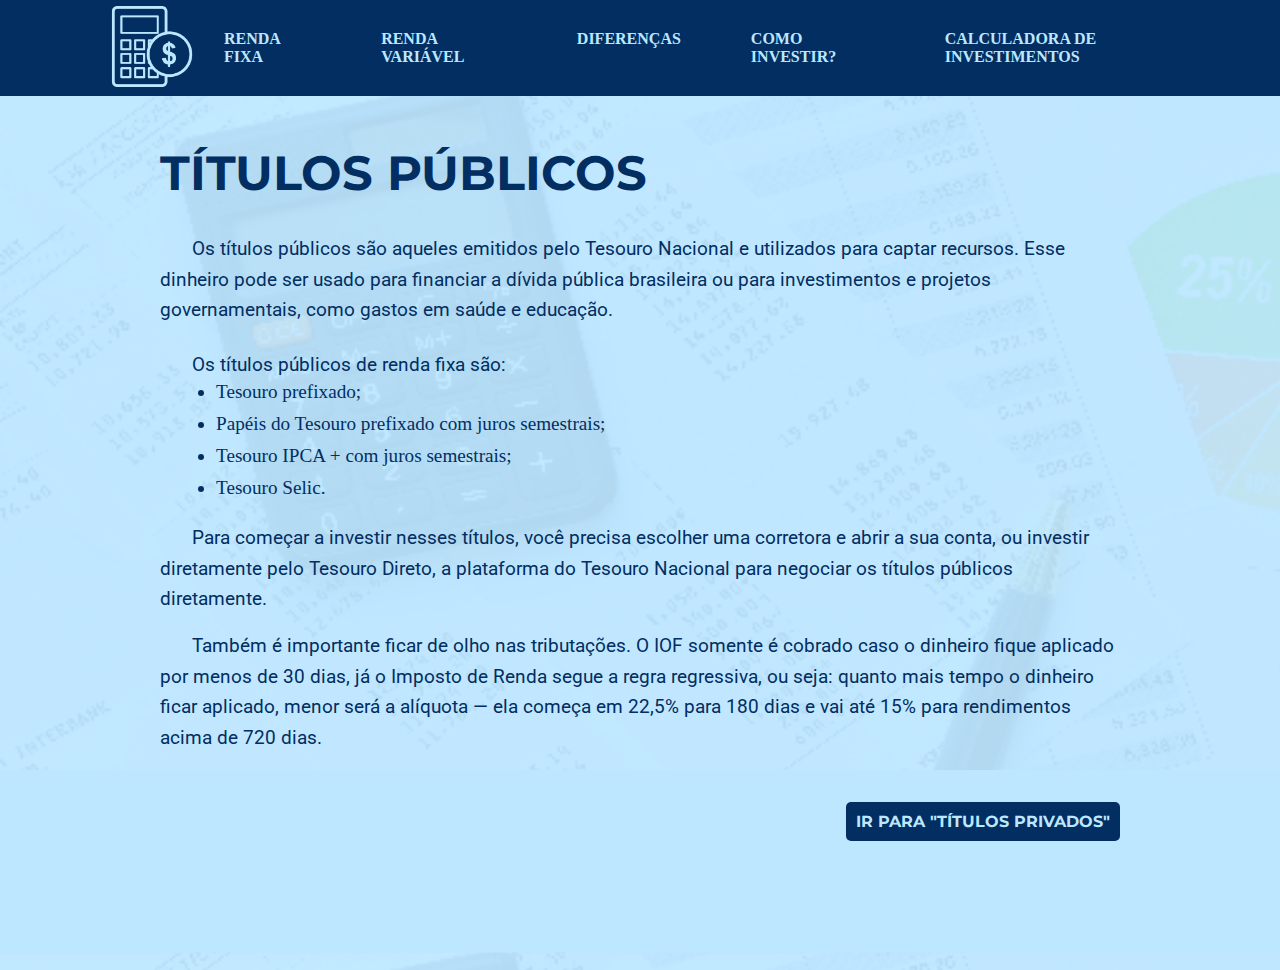
<file: paginas/titulosp.html>
<!DOCTYPE html>
<html lang="pt-BR">

<head>
    <meta charset="UTF-8">
    <meta name="viewport" content="width=device-width, initial-scale=1.0">
    <link rel="stylesheet" href="titulosp.css">
    <link rel="preconnect" href="https://fonts.googleapis.com">
    <link rel="preconnect" href="https://fonts.gstatic.com" crossorigin>
    <link
        href="https://fonts.googleapis.com/css2?family=Montserrat:ital,wght@0,100..900;1,100..900&family=Roboto:ital,wght@0,100..900;1,100..900&display=swap"
        rel="stylesheet">
    <title>Títulos Públicos</title>
</head>

<body>
    <header>
        <div class="calculadora">
            <a href="/index.html">
                <img src="../imagens/Calculadora Header.png" alt="calculadora1">
            </a>
        </div>
        <nav>
            <ul>
                <li>
                    <a href="../paginas/rendaf.html">RENDA FIXA</a>
                </li>
            </ul>
            <ul>
                <li>
                    <a href="./rendav.html">RENDA VARIÁVEL</a>
                </li>
            </ul>
            <ul>
                <li>
                    <a href="./diferenca.html">DIFERENÇAS</a>
                </li>
            </ul>
            <ul>
                <li>
                    <a href="../paginas/como.html">COMO INVESTIR?</a>
                </li>
            </ul>
            <ul>
                <li>
                    <a href="../paginas/calculadora.html">CALCULADORA DE INVESTIMENTOS</a>
                </li>
            </ul>
        </nav>
    </header>
    <main>
        <section>
            <div>
                <h1>TÍTULOS PÚBLICOS</h1>
                <p> Os títulos públicos são aqueles emitidos pelo Tesouro Nacional e utilizados para captar recursos.
                    Esse dinheiro pode ser usado para financiar a dívida pública brasileira ou para investimentos e
                    projetos governamentais, como gastos em saúde e educação.
                </p>

                <div class="ost">
                    <p>Os títulos públicos de renda fixa são:</p>
                    <ul>
                        <li>Tesouro prefixado;</li>
                        <li>Papéis do Tesouro prefixado com juros semestrais;</li>
                        <li>Tesouro IPCA + com juros semestrais;</li>
                        <li>Tesouro Selic.</li>
                    </ul>
                </div>

                <p>Para começar a investir nesses títulos, você precisa escolher uma corretora e abrir a sua conta, ou
                    investir diretamente pelo Tesouro Direto, a plataforma do Tesouro Nacional para negociar os títulos
                    públicos diretamente.
                </p>

                <p class="antes">Também é importante ficar de olho nas tributações. O IOF somente é cobrado caso o
                    dinheiro fique
                    aplicado por menos de 30 dias, já o Imposto de Renda segue a regra regressiva, ou seja: quanto mais
                    tempo o dinheiro ficar aplicado, menor será a alíquota — ela começa em 22,5% para 180 dias e vai até
                    15% para rendimentos acima de 720 dias.
                </p>

                <div class="ancora">
                    <a href="./titulospri.html">IR PARA "TÍTULOS PRIVADOS"</a>
                </div>

            </div>
        </section>
    </main>

</body>

</html>
</file>
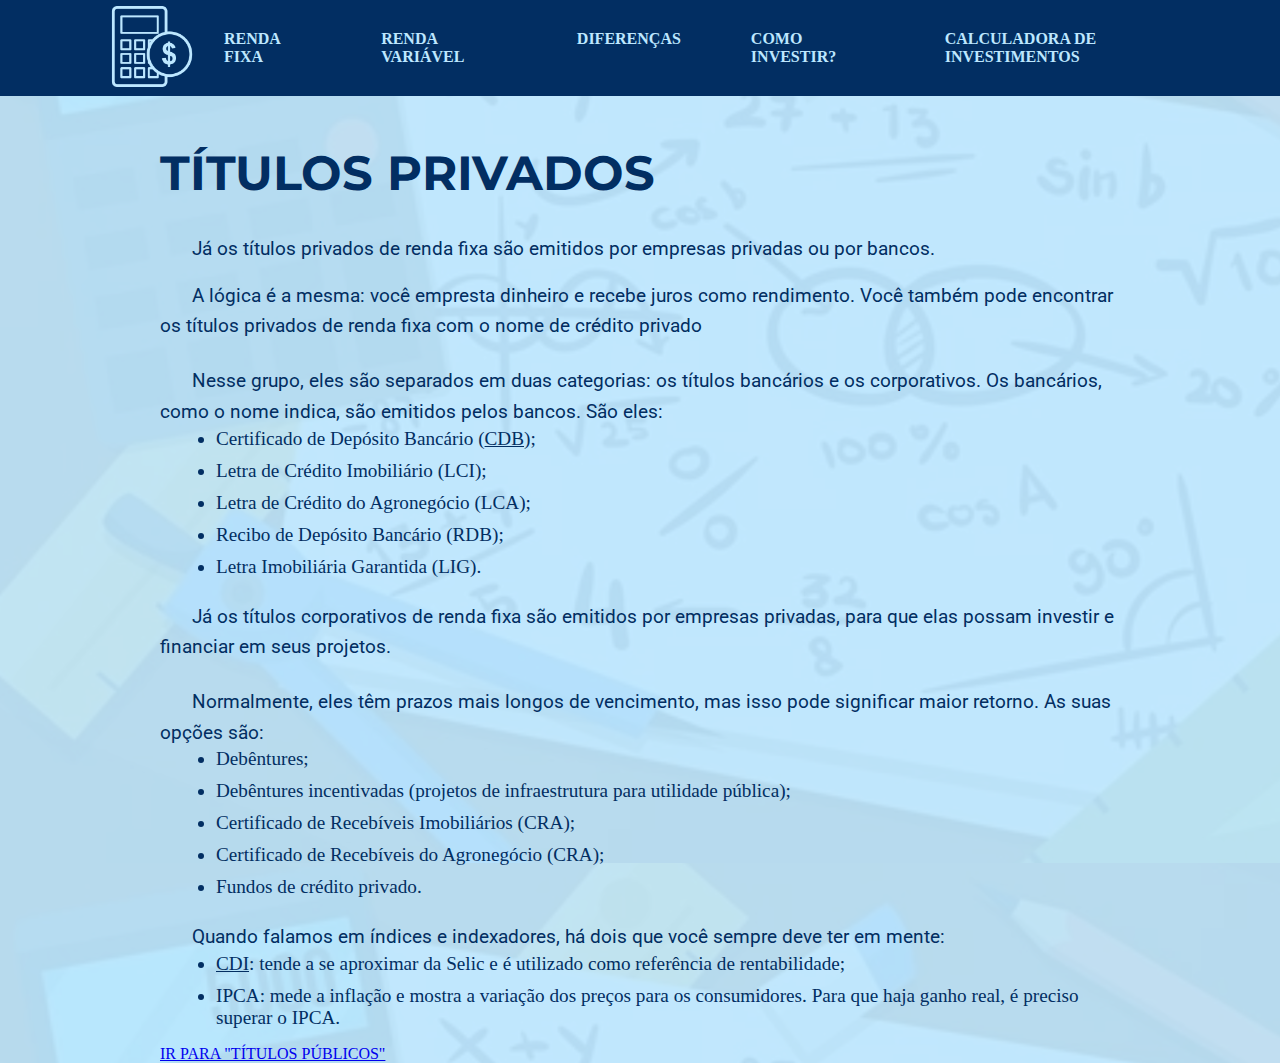
<file: paginas/titulospri.html>
<!DOCTYPE html>
<html lang="pt-BR">

<head>
    <meta charset="UTF-8">
    <meta name="viewport" content="width=device-width, initial-scale=1.0">
    <link rel="stylesheet" href="titulospri.css">
    <link rel="preconnect" href="https://fonts.googleapis.com">
    <link rel="preconnect" href="https://fonts.gstatic.com" crossorigin>
    <link
        href="https://fonts.googleapis.com/css2?family=Montserrat:ital,wght@0,100..900;1,100..900&family=Roboto:ital,wght@0,100..900;1,100..900&display=swap"
        rel="stylesheet">
    <title>Títulos Privados</title>
</head>

<body>
    <header>
        <div class="calculadora">
            <a href="/index.html">
                <img src="../imagens/Calculadora Header.png" alt="calculadora1">
            </a>
        </div>
        <nav>
            <ul>
                <li>
                    <a href="../paginas/rendaf.html">RENDA FIXA</a>
                </li>
            </ul>
            <ul>
                <li>
                    <a href="./rendav.html">RENDA VARIÁVEL</a>
                </li>
            </ul>
            <ul>
                <li>
                    <a href="./diferenca.html">DIFERENÇAS</a>
                </li>
            </ul>
            <ul>
                <li>
                    <a href="../paginas/como.html">COMO INVESTIR?</a>
                </li>
            </ul>
            <ul>
                <li>
                    <a href="../paginas/calculadora.html">CALCULADORA DE INVESTIMENTOS</a>
                </li>
            </ul>
        </nav>
    </header>
    <main>
        <section>
            <div>
                <h1>TÍTULOS PRIVADOS</h1>
                <p>Já os títulos privados de renda fixa são emitidos por empresas privadas ou por bancos.</p>

                <p>A lógica é a mesma: você empresta dinheiro e recebe juros como rendimento. Você também pode encontrar
                    os títulos privados de renda fixa com o nome de crédito privado</p>

                <div class="nes">
                    <p>Nesse grupo, eles são separados em duas categorias: os títulos bancários e os corporativos. Os
                        bancários, como o nome indica, são emitidos pelos bancos. São eles:</p>
                    <ul>
                        <li>Certificado de Depósito Bancário (<span>CDB</span>);</li>
                        <li>Letra de Crédito Imobiliário (LCI);</li>
                        <li>Letra de Crédito do Agronegócio (LCA);</li>
                        <li>Recibo de Depósito Bancário (RDB);</li>
                        <li>Letra Imobiliária Garantida (LIG).</li>
                    </ul>
                </div>

                <p>Já os títulos corporativos de renda fixa são emitidos por empresas privadas, para que elas possam
                    investir e financiar em seus projetos.</p>

                <div class="nor">
                    <p>Normalmente, eles têm prazos mais longos de vencimento, mas isso pode significar maior retorno.
                        As
                        suas opções são:</p>
                    <ul>
                        <li>Debêntures;</li>
                        <li>Debêntures incentivadas (projetos de infraestrutura para utilidade pública);</li>
                        <li>Certificado de Recebíveis Imobiliários (CRA);</li>
                        <li>Certificado de Recebíveis do Agronegócio (CRA);</li>
                        <li>Fundos de crédito privado.</li>
                    </ul>
                </div>

                <p>Quando falamos em índices e indexadores, há dois que você sempre deve ter em mente:</p>
                <ul>
                    <li><span>CDI</span>: tende a se aproximar da Selic e é utilizado como referência de rentabilidade;
                    </li>
                    <li class="antes">IPCA: mede a inflação e mostra a variação dos preços para os consumidores. Para
                        que haja ganho real, é preciso superar o IPCA.</li>
                </ul>

                <div class="ancora">
                <a href="./titulosp.html">IR PARA "TÍTULOS PÚBLICOS"</a>
                </div>
            </div>
        </section>
    </main>

</body>

</html>
</file>
<file: style.css>
@import url(./css/global.css);
@import url(./css/header.css);

body {
    min-height: 100vh;
    display: flex;
    flex-direction: column;
}

main {
    background-image: url(./imagens/Fundo-Home.png);
    background-color: #bde7ff;
    background-size: cover;
    background-position: center; /* Alterado para centralizar */
    background-repeat: no-repeat;
    flex: 1; /* Ocupa o espaço restante */
    display: flex;
    align-items: center;
}

section {
    display: flex;
    align-items: center;
    justify-content: space-between;
    width: 100%;
    padding: 2rem;
}

.inicio {
    /* Remova max-width: 70%; */
    padding-inline: 3.5rem;
    width: 100%; /* Garante que o container ocupe a largura disponível */
}

.inicio h1,
.inicio p {
    max-width: 100%; /* Ou defina um valor fixo, como max-width: 80ch; */
    width: 100%; /* Ocupa toda a largura do container .inicio */
}

section h1 {
    font-weight: 700;
    font-size: 2.75rem;
    font-family: 'Montserrat';
    color: #022e62;
    margin-bottom: 1rem;
}

section p {
    font-family: 'Roboto';
    color: #022e62;
    font-size: 1.2rem;
}

.calculadorag img {
    max-width: 100%;
    height: auto;
    width: 60rem;
}
</file>
<file: paginas/ajuste.css>
@import url(../css/global.css);
@import url(../css/header.css);

body {
    min-height: 100svh;
    width: auto;
}

main {
    background-image: url(../imagens/Fundo-Ajuste.png);
    background-color: #bde7ff;
    background-size: cover;
    background-position: 0px -200px;
    background-repeat: repeat;
    padding-inline: 10rem;
    padding-top: 3rem;
}

section {
    width: 100%;
    padding: 2rem;
    height: 90vh;
}

.es {
    display: flex;
    align-items: center;
    justify-content: space-between;
}

.invest img {
    width: 40rem;
    height: auto;
    margin-right: -10rem;
}

.perfis {
    margin-top: 1rem;
}

section h1 {
    font-weight: 700;
    font-size: 3rem;
    font-family: 'Montserrat';
    color: #022e62;
    margin-bottom: 2rem;
}

section p {
    text-indent: 2rem;
    font-family: 'Roboto';
    color: #022e62;
    font-size: 1.2rem;
    line-height: 1.6;
    margin-bottom: 1rem;
}

section ul {
    margin-top: 0rem;
    margin-inline-start: 5rem;
    list-style-type: disc;
    /* Marcadores de lista (bolinhas) */
    margin-bottom: 3rem;
}

section li {
    font-size: 1.2rem;
    margin-bottom: 10px;
    color: #022e62;
}

.ancora a {
    margin-top: 5rem;
    background-color: #022e62;
    border-radius: 5px;
    color: #bde7ff;
    text-decoration: none;
    font-family: 'Montserrat';
    font-size: 1rem;
    font-weight: bold;
    padding: 10px;
    text-decoration: none;
}

.ancora {
    text-align: right; /* Alinha todo o conteúdo à direita */
    margin-top: 2rem; /* Espaço acima do link */
}
.ancora a {
    display: inline-block; /* Permite alinhamento correto */
    margin-top: 1rem; /* Ajuste fino do espaçamento */
}
</file>
<file: paginas/calculadora.css>
@import url(../css/global.css);
@import url(../css/header.css);
</file>
<file: paginas/como.css>
@import url(../css/global.css);
@import url(../css/header.css);

body {
    min-height: 100vh;
    display: flex;
    flex-direction: column;
}

main {
    background-image: url(../imagens/Fundo-Como-Investir.png);
    background-color: #bde7ff;
    background-size: cover;
    background-position: center; /* Alterado para centralizar */
    background-repeat: no-repeat;
    flex: 1; /* Ocupa o espaço restante */
    display: flex;
    align-items: center;
}

section {
    width: 100%;
    padding-inline: 10rem;
}

section img {
    width: 15rem;
    height: auto;
}

section h1 {
    font-weight: 700;
    font-size: 3rem;
    font-family: 'Montserrat';
    color: #022e62;
    margin-bottom: 2rem;
}

section p {
    text-indent: 2rem;
    font-family: 'Roboto';
    color: #022e62;
    font-size: 1.2rem;
    line-height: 1.6;
    margin-bottom: 1rem;
}

section h2 {
    text-align: center;
    /* Mantenha as outras propriedades existentes */
    margin-top: 2rem;
    margin-bottom: 2rem;
    font-weight: 700;
    font-size: 0.75rem;
    font-family: 'Montserrat';
    color: #022e62;
}

.imagens {
    display: flex;
    justify-content: space-between;
    align-items: center;
    gap: 1rem;

}

.defina, .conheca, .escolha, .invista, .acompanhe {
    width: 15rem;
    height: auto;
    display: flex;
    flex-direction: column;
    align-items: center;
}

button {
    background-color: #022e62;
    border: none;
    color: #bde7ff;
    padding: 15px 30px;
    font-size: 18px;
    font-weight: bold;
    border-radius: 5px;
    cursor: pointer;
    padding: 10px 20px;
    display: flex;          
    justify-content: center; 
    gap: 10px; 
}


button a {
    background-color: #022e62;
    border-radius: 5px;
    color: #bde7ff;
    text-decoration: none;
    font-family: 'Montserrat';
    font-size: 1rem;
    font-weight: bold;
}
.lugar{
    padding-top: 2rem;
}
</file>
<file: paginas/consistencia.css>
@import url(../css/global.css);
@import url(../css/header.css);

body {
    min-height: 100svh;
    width: auto;
}

main {
    background-image: url(../imagens/Fundo-Consistencia.png);
    background-color: #bde7ff;
    background-size: cover;
    background-position: 0px -200px;
    background-repeat: repeat;
    padding-inline: 10rem;
    padding-top: 3rem;
}

section {
    width: 100%;
    padding: 2rem;
}

.es {
    display: flex;
    align-items: center;
    justify-content: space-between;
}

.invest img {
    width: 40rem;
    height: auto;
    margin-right: -10rem;
}

.perfis {
    margin-top: 1rem;
}

section h1 {
    font-weight: 700;
    font-size: 3rem;
    font-family: 'Montserrat';
    color: #022e62;
    margin-bottom: 2rem;
}

section p {
    text-indent: 2rem;
    font-family: 'Roboto';
    color: #022e62;
    font-size: 1.2rem;
    line-height: 1.6;
    margin-bottom: 1rem;
}

section ul {
    margin-top: 0rem;
    margin-inline-start: 5rem;
    list-style-type: disc;
    /* Marcadores de lista (bolinhas) */
    margin-bottom: 3rem;
}

section li {
    font-size: 1.2rem;
    margin-bottom: 10px;
    color: #022e62;
}

.ancora a {
    margin-top: 5rem;
    background-color: #022e62;
    border-radius: 5px;
    color: #bde7ff;
    text-decoration: none;
    font-family: 'Montserrat';
    font-size: 1rem;
    font-weight: bold;
    padding: 10px;
    text-decoration: none;
}

.ancora {
    text-align: right; /* Alinha todo o conteúdo à direita */
    margin-top: 2rem; /* Espaço acima do link */
}
.ancora a {
    display: inline-block; /* Permite alinhamento correto */
    margin-top: 1rem; /* Ajuste fino do espaçamento */
}
</file>
<file: paginas/defina.css>
@import url(../css/global.css);
@import url(../css/header.css);



body {
    min-height: 100vh;
}

main {
    background-image: url(../imagens/Fundo-Renda-Fixa.png);
    background-color: #bde7ff;
    background-size: cover;
    background-position: center; /* Alterado para centralizar */
    background-repeat: no-repeat;
    flex: 1; /* Ocupa o espaço restante */
    display: flex;
    align-items: center;
}

section {
    width: 100%;
    padding: 2rem;
    padding-inline: 10rem;
    height: 90vh;
}

.es {
    display: flex;
    align-items: center;
    justify-content: space-between;
}

.invest img {
    width: 40rem;
    height: auto;
    margin-right: -10rem;
}

.perfis {
    margin-top: 1rem;
}

section h1 {
    font-weight: 700;
    font-size: 3rem;
    font-family: 'Montserrat';
    color: #022e62;
    margin-bottom: 2rem;
}

section p {
    text-indent: 2rem;
    font-family: 'Roboto';
    color: #022e62;
    font-size: 1.2rem;
    line-height: 1.6;
    margin-bottom: 1rem;
}

section ul {
    margin-top: 0rem;
    margin-inline-start: 5rem;
    list-style-type: disc;
    /* Marcadores de lista (bolinhas) */
    margin-bottom: 3rem;
}

section li {
    font-size: 1.2rem;
    margin-bottom: 10px;
    color: #022e62;
}

.ancora a {
    margin-top: 5rem;
    background-color: #022e62;
    border-radius: 5px;
    color: #bde7ff;
    text-decoration: none;
    font-family: 'Montserrat';
    font-size: 1rem;
    font-weight: bold;
    padding: 10px;
    text-decoration: none;
}

.ancora {
    text-align: right; /* Alinha todo o conteúdo à direita */
    margin-top: 2rem; /* Espaço acima do link */
}
.ancora a {
    display: inline-block; /* Permite alinhamento correto */
    margin-top: 1rem; /* Ajuste fino do espaçamento */
}
</file>
<file: paginas/diferenca.css>
@import url(../css/global.css);
@import url(../css/header.css);

body {
    min-height: 100svh;
    width: auto;
}

main {
    background-image: url(../imagens/Fundo-Diferenca.png);
    background-color: #bde7ff;
    background-size: cover;
    background-position: 0px -200px;
    background-repeat: repeat;
    padding-inline: 10rem;
    padding-top: 3rem;
    padding-bottom: 1rem;
}

section h1 {
    font-weight: 700;
    font-size: 3rem;
    font-family: 'Montserrat';
    color: #022e62;
    margin-bottom: 2rem;
}

section p {
    text-indent: 2rem;
    font-family: 'Roboto';
    color: #022e62;
    font-size: 1.2rem;
    line-height: 1.6;
    margin-bottom: 1rem;
}

.tabela img {
    width: 50rem;
    height: auto;
}


.tabela {
    display: flex;
    justify-content: center;
    align-items: center
}

.ent {
    margin-top: 3rem;
    font-weight: bold;
}

.e {
    margin-top: 2rem;
    display: flex;
    flex-direction: column;
    gap: 2rem;
    align-items: center;
}

.entenda, .entenda2 {
    display: flex;
    justify-content: center;
    gap: 2rem;
    width: 100%;
    max-width: 1200px;

    padding-bottom: 2rem;
}

.re, .ri, .v, .l {
    border: 2px solid #022e62;
    background-color: #022e62;
    border-radius: 8px;
    padding: 1.5rem;
    width: 250px; /* Largura fixa */
    height: 150px; /* Altura fixa */
    display: flex;
    align-items: center;
    justify-content: center;
    transition: transform 0.3s ease;
    flex: 1 1 250px; /* Cresce e encolhe mantendo a base de 250px */
}

.re a, .ri a, .v a, .l a {
    color: #bde7ff;
    text-decoration: none;
    font-family: 'Montserrat';
    font-size: 1.5rem;
    font-weight: bold;
    text-align: center;
    display: flex;
    align-items: center;
    justify-content: center;
    width: 100%;
    height: 100%;
    text-wrap: nowrap; /* Impede quebra de texto */
}
</file>
<file: paginas/investimentos.css>
@import url(../css/global.css);
@import url(../css/header.css);

body {
    min-height: 100svh;
    width: auto;
}

main {
    background-image: url(../imagens/Fundo-Investimentos.png);
    background-color: #bde7ff;
    background-size: cover;
    background-position: 0px -200px;
    background-repeat: repeat;
    padding-inline: 10rem;
    padding-top: 3rem;
}

section {
    width: 100%;
    padding: 2rem;
}

.es {
    display: flex;
    align-items: center;
    justify-content: space-between;
}

.invest img {
    width: 40rem;
    height: auto;
    margin-right: -10rem;
}

.perfis {
    margin-top: 1rem;
}

section h1 {
    font-weight: 700;
    font-size: 3rem;
    font-family: 'Montserrat';
    color: #022e62;
    margin-bottom: 2rem;
}

section p {
    text-indent: 2rem;
    font-family: 'Roboto';
    color: #022e62;
    font-size: 1.2rem;
    line-height: 1.6;
    margin-bottom: 1rem;
}

section ul {
    margin-top: 0rem;
    margin-inline-start: 5rem;
    list-style-type: disc;
    /* Marcadores de lista (bolinhas) */
    margin-bottom: 3rem;
}

section li {
    font-size: 1.2rem;
    margin-bottom: 10px;
    color: #022e62;
}

.ancora a {
    margin-top: 5rem;
    background-color: #022e62;
    border-radius: 5px;
    color: #bde7ff;
    text-decoration: none;
    font-family: 'Montserrat';
    font-size: 1rem;
    font-weight: bold;
    padding: 10px;
    text-decoration: none;
}

.ancora {
    text-align: right; /* Alinha todo o conteúdo à direita */
    margin-top: 2rem; /* Espaço acima do link */
}
.ancora a {
    display: inline-block; /* Permite alinhamento correto */
    margin-top: 1rem; /* Ajuste fino do espaçamento */
}
</file>
<file: paginas/perfil.css>
@import url(../css/global.css);
@import url(../css/header.css);

body {
    min-height: 100svh;
    width: auto;
}

main {
    background-image: url(../imagens/Fundo-Renda-Fixa.png);
    background-color: #bde7ff;
    background-size: cover;
    background-position: 0px -200px;
    background-repeat: repeat;
    padding-inline: 10rem;
    padding-top: 3rem;
}

section {
    width: 100%;
    padding: 2rem;
}

.ci {
    display: flex;
    align-items: center;
    justify-content: space-between;
}

.invest img {
    width: 40rem;
    height: auto;
    margin-right: -10rem;
}

.perfis {
    margin-top: 1rem;
}

section h1 {
    font-weight: 700;
    font-size: 3rem;
    font-family: 'Montserrat';
    color: #022e62;
    margin-bottom: 2rem;
}

section p {
    text-indent: 2rem;
    font-family: 'Roboto';
    color: #022e62;
    font-size: 1.2rem;
    line-height: 1.6;
    margin-bottom: 1rem;
}

section ul {
    margin-top: 0rem;
    margin-inline-start: 5rem;
    list-style-type: disc;
    /* Marcadores de lista (bolinhas) */
    margin-bottom: 3rem;
}

section li {
    font-size: 1.2rem;
    margin-bottom: 10px;
    color: #022e62;
}

.ancora a {
    margin-top: 5rem;
    background-color: #022e62;
    border-radius: 5px;
    color: #bde7ff;
    text-decoration: none;
    font-family: 'Montserrat';
    font-size: 1rem;
    font-weight: bold;
    padding: 10px;
    text-decoration: none;
}

.ancora {
    text-align: right; /* Alinha todo o conteúdo à direita */
    margin-top: 2rem; /* Espaço acima do link */
}
.ancora a {
    display: inline-block; /* Permite alinhamento correto */
    margin-top: 1rem; /* Ajuste fino do espaçamento */
}
</file>
<file: paginas/rendav.css>
@import url(../css/global.css);
@import url(../css/header.css);

body {
    min-height: 100svh;
    width: auto;
}

main {
    background-image: url(../imagens/Fundo-Renda-Variável.png);
    background-color: #bde7ff;
    background-size: cover;
    background-position: 0px -200px;
    background-repeat: repeat;
    padding-inline: 10rem;
    padding-top: 3rem;
}

section h1 {
        font-weight: 700;
        font-size: 3rem;
        font-family: 'Montserrat';
        color: #022e62;
        margin-bottom: 2rem;
}

section p {
    text-indent: 2rem;
    font-family: 'Roboto';
    color: #022e62;
    font-size: 1.2rem;
    line-height: 1.6;
    margin-bottom: 1rem;
}

section h2 {
    margin-top: 2rem;
    font-weight: 700;
    font-size: 1.5rem;
    font-family: 'Montserrat';
    color: #022e62;
}

.os {
    text-indent: 0rem;
}



.antes {
    padding-bottom: 2rem;
    margin-bottom: -1rem;

}

.tipos ul {
    margin-top: 0rem;
    margin-inline-start: 5rem;
    list-style-type: disc; /* Marcadores de lista (bolinhas) */
    padding-left: 40px; /* Espaçamento à esquerda da lista */
    column-count: 2; /* Divide em 2 colunas */
    column-gap: 20px; /* Espaçamento entre colunas */
    margin-bottom: 3rem;
}

.tipos li {
    margin-inline-start: 5rem;
    font-size: 1.2rem;
    margin-bottom: 10px;
    color:#022e62;
}

span {
    text-decoration: underline;
}
</file>
<file: paginas/titulosp.css>
@import url(../css/global.css);
@import url(../css/header.css);

body {
    min-height: 100vh;
    display: flex;
    flex-direction: column;
}

main {
    background-image: url(../imagens/Fundo-Titulos-Publicos.png);
    background-color: #bde7ff;
    background-size: cover;
    background-position: 0px -200px;
    background-repeat: repeat;
    padding-inline: 10rem;
    padding-top: 3rem;
    padding-bottom: 1rem;
}

section {
    height: 90vh;
}

section h1 {
    font-weight: 700;
    font-size: 3rem;
    font-family: 'Montserrat';
    color: #022e62;
    margin-bottom: 2rem;
}

section p {
    text-indent: 2rem;
    font-family: 'Roboto';
    color: #022e62;
    font-size: 1.2rem;
    line-height: 1.6;
    margin-bottom: 1rem;
}

section ul {
    list-style-type: disc;
    /* Marcadores de lista (bolinhas) */
    padding-left: 40px;
    /* Espaçamento à esquerda da lista */
    margin-top: -1rem;
    margin-inline-start: 1rem;

}

section li {
    font-size: 1.2rem;
    margin-bottom: 10px;
    color: #022e62;
}

li span {
    font-weight: 700;
    text-decoration: underline;
}

.ost {
    margin-top: 1.5rem;
    margin-bottom: 1.5rem;
}

.antes {
    margin-bottom: 2rem;
}

.ancora a {
    margin-top: 5rem;
    background-color: #022e62;
    border-radius: 5px;
    color: #bde7ff;
    text-decoration: none;
    font-family: 'Montserrat';
    font-size: 1rem;
    font-weight: bold;
    padding: 10px;
    text-decoration: none;
}

.ancora {
    text-align: right; /* Alinha todo o conteúdo à direita */
    margin-top: 2rem; /* Espaço acima do link */
}
.ancora a {
    display: inline-block; /* Permite alinhamento correto */
    margin-top: 1rem; /* Ajuste fino do espaçamento */
}
</file>
<file: paginas/titulospri.css>
@import url(../css/global.css);
@import url(../css/header.css);

body {
    min-width: 920px;
    width: auto;
}

main {
    background-image: url(../imagens/renda2.png);
    background-color: #bde7ff;
    background-size: cover;
    background-position: 0px -200px;
    background-repeat: repeat;
    padding-inline: 10rem;
    padding-top: 3rem;
}

section h1 {
    font-weight: 700;
    font-size: 3rem;
    font-family: 'Montserrat';
    color: #022e62;
    margin-bottom: 2rem;
}

section p {
    text-indent: 2rem;
    font-family: 'Roboto';
    color: #022e62;
    font-size: 1.2rem;
    line-height: 1.6;
    margin-bottom: 1rem;
}

section ul {
    list-style-type: disc;
    /* Marcadores de lista (bolinhas) */
    padding-left: 40px;
    /* Espaçamento à esquerda da lista */
    margin-top: -1rem;
    margin-inline-start: 1rem;

}

section li {
    font-size: 1.2rem;
    margin-bottom: 10px;
    color: #022e62;
}

li span {
    text-decoration: underline;
}

span {
    text-decoration: underline;
}

.antes {
    padding-bottom: 2rem;
    margin-bottom: -1rem;
}

.nor, .nes {
    margin-top: 1.5rem;
    margin-bottom: 1.5rem;
}
</file>
